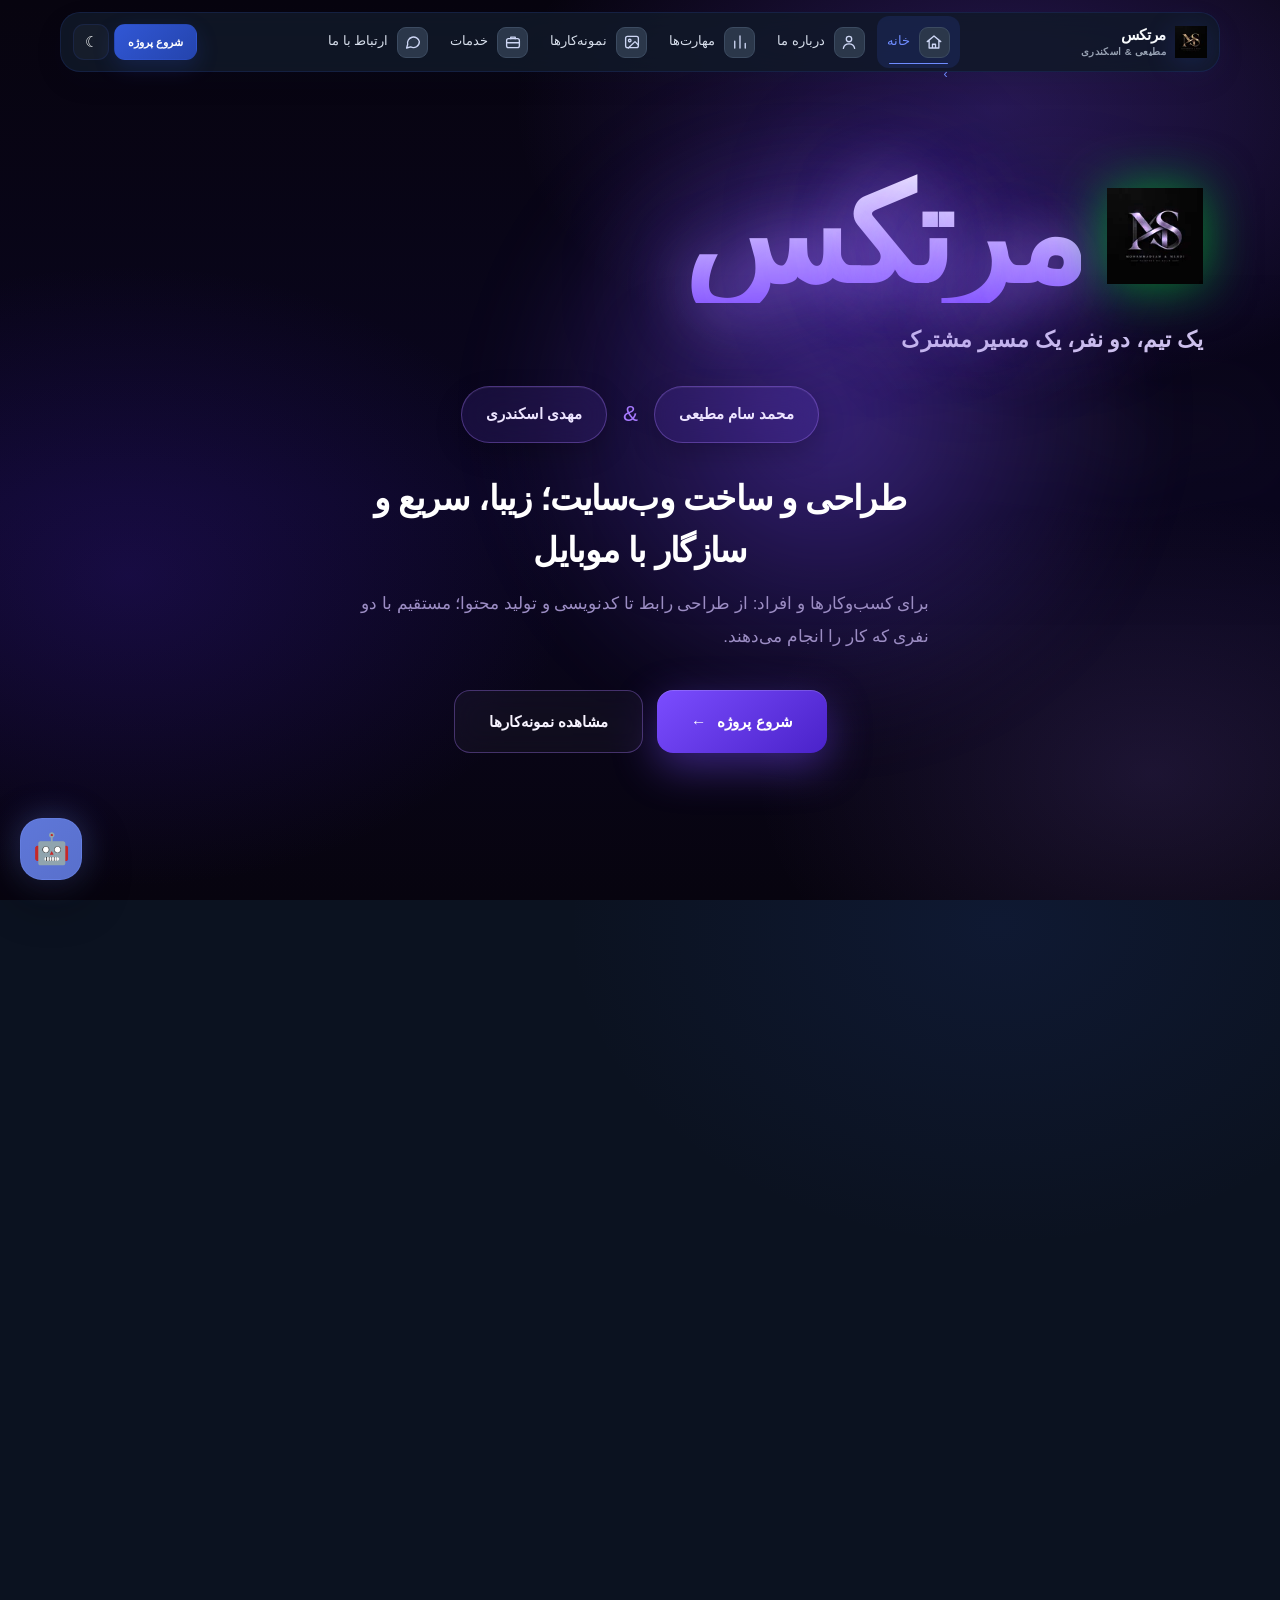
<file: index.html>
<!DOCTYPE html>
<html lang="fa" dir="rtl">
<head>
<meta charset="UTF-8">
<meta name="viewport" content="width=device-width, initial-scale=1, viewport-fit=cover">
<title>مرتکس | طراحی سایت و برنامه‌نویسی — محمد سام مطیعی و مهدی اسکندری</title>
<meta name="description" content="مرتکس، گروه دو نفره محمد سام مطیعی و مهدی اسکندری؛ طراحی وب‌سایت، توسعه فرانت‌اند، بازطراحی سایت، سازگاری با موبایل و تولید محتوا.">
<meta name="robots" content="index,follow,max-image-preview:large">
<meta name="theme-color" content="#0b1220">
<meta name="color-scheme" content="dark light">
<link rel="canonical" href="https://YOUR-DOMAIN.com/">

<meta http-equiv="Content-Security-Policy" content="default-src 'self'; script-src 'self'; style-src 'self' 'unsafe-inline' https://fonts.googleapis.com; font-src https://fonts.gstatic.com; img-src 'self' data: blob: https://xpkckkosnnixshbarieo.supabase.co; connect-src 'self' https://xpkckkosnnixshbarieo.supabase.co; object-src 'none'; base-uri 'self'; form-action 'self'">

<meta property="og:type" content="website">
<meta property="og:site_name" content="مرتکس">
<meta property="og:locale" content="fa_IR">
<meta property="og:title" content="مرتکس | طراحی سایت و برنامه‌نویسی">
<meta property="og:description" content="گروه دو نفره مرتکس؛ طراحی وب‌سایت، برنامه‌نویسی و تولید محتوا.">
<meta property="og:url" content="https://YOUR-DOMAIN.com/">
<meta property="og:image" content="https://YOUR-DOMAIN.com/assets/og-image.png">
<meta property="og:image:width" content="1200">
<meta property="og:image:height" content="630">
<meta name="twitter:card" content="summary_large_image">
<meta name="twitter:title" content="مرتکس | طراحی سایت و برنامه‌نویسی">
<meta name="twitter:description" content="گروه دو نفره مرتکس؛ طراحی وب‌سایت، برنامه‌نویسی و تولید محتوا.">
<meta name="twitter:image" content="https://YOUR-DOMAIN.com/assets/og-image.png">

<link rel="icon" href="favicon.ico" sizes="any">
<link rel="icon" type="image/png" sizes="32x32" href="assets/favicon-32.png">
<link rel="apple-touch-icon" href="assets/apple-touch-icon.png">
<link rel="manifest" href="site.webmanifest">

<link rel="preconnect" href="https://fonts.googleapis.com">
<link rel="preconnect" href="https://fonts.gstatic.com" crossorigin>
<link rel="preconnect" href="https://xpkckkosnnixshbarieo.supabase.co" crossorigin>
<link rel="stylesheet" id="mxFonts" href="https://fonts.googleapis.com/css2?family=Amiri:wght@700&amp;family=Vazirmatn:wght@400;500;700;800;900&amp;display=swap" media="print">
<noscript><link rel="stylesheet" href="https://fonts.googleapis.com/css2?family=Amiri:wght@700&amp;family=Vazirmatn:wght@400;500;700;800;900&amp;display=swap"></noscript>
<link rel="preload" as="image" href="assets/ms-logo-256.webp" type="image/webp">
<link rel="stylesheet" href="css/style.css">
<script src="js/config.js" defer></script>
<script src="js/app.js" defer></script>

<script type="application/ld+json">
{"@context":"https://schema.org","@type":"ProfessionalService","name":"مرتکس","alternateName":"Merteks","url":"https://YOUR-DOMAIN.com/","logo":"https://YOUR-DOMAIN.com/assets/icon-512.png","image":"https://YOUR-DOMAIN.com/assets/og-image.png","description":"گروه دو نفره طراحی وب‌سایت، برنامه‌نویسی و تولید محتوا","telephone":"+989197029213","inLanguage":"fa","founder":[{"@type":"Person","name":"محمد سام مطیعی"},{"@type":"Person","name":"مهدی اسکندری"}],"sameAs":["https://www.instagram.com/merteks.m/","https://t.me/merteks_m","https://eitaa.com/mmd2010s"],"makesOffer":[{"@type":"Offer","itemOffered":{"@type":"Service","name":"طراحی وب‌سایت"}},{"@type":"Offer","itemOffered":{"@type":"Service","name":"توسعه فرانت‌اند"}},{"@type":"Offer","itemOffered":{"@type":"Service","name":"بازطراحی و بهبود سایت"}},{"@type":"Offer","itemOffered":{"@type":"Service","name":"تولید محتوا و تدوین ویدیو"}}]}
</script>
</head>
<body>
<a class="mx-skip" href="#mxDeck">پرش به محتوای اصلی</a>

<div id="mxScrollBar" aria-hidden="true"></div>

<nav class="nav" aria-label="ناوبری اصلی">
  <a class="brand" href="#home">
    <img class="brand-logo" src="assets/ms-logo-64.webp" width="64" height="64" decoding="async" alt="">
    <span class="brand-name">مرتکس<small>مطیعی &amp; اسکندری</small></span>
  </a>
  <div class="links" id="links">
    <a href="#home">خانه</a>
    <a href="#about">درباره ما</a>
    <a href="#skills">مهارت‌ها</a>
    <a href="#projects">نمونه‌کارها</a>
    <a href="#services">خدمات</a>
    <a href="#contact">ارتباط با ما</a>
  </div>
  <div class="nav-tools">
    <button class="tool-btn order-nav-btn" id="merteksOrderOpen" type="button" title="شروع پروژه">شروع پروژه</button>
    <button class="tool-btn" id="themeBtn" type="button" aria-label="تغییر حالت روشن و تاریک" title="حالت روشن / تاریک">☾</button>
    <button class="tool-btn menu-btn" id="menuBtn" type="button" aria-label="باز کردن منو" aria-expanded="false">☰</button>
  </div>
</nav>

<div class="nl-bg" aria-hidden="true"></div>
<img class="nl-watermark" src="assets/ms-logo-256.webp" width="256" height="256" decoding="async" alt="" aria-hidden="true">

<div id="introScreen" class="intro-screen" aria-hidden="true">
  <div class="simple-intro" role="presentation">
    <div class="simple-intro-logo" aria-hidden="true"><img src="assets/ms-logo-256.webp" width="256" height="256" decoding="async" fetchpriority="high" alt=""></div>
    <div class="simple-intro-kicker">WELCOME TO</div>
    <div class="sit">MERTEKS</div>
    <p>DESIGN · CODE · EXPERIENCE</p>
    <div class="intro-line"><span></span></div>
  </div>
</div>

<main id="mxDeck" tabindex="-1">

  <section class="slide" id="home" data-title="خانه">
    <div class="inner">
      <span class="halo" aria-hidden="true"></span>

      <div class="wordmark reveal" style="--d:120ms">
        <img src="assets/ms-logo-128.webp" width="128" height="128" decoding="async" alt="لوگوی مرتکس">
        <div class="wm-name">مرتکس</div>
      </div>

      <p class="tagline reveal" style="--d:260ms">یک تیم، دو نفر، یک مسیر مشترک</p>

      <div class="members reveal" style="--d:400ms">
        <div class="member">محمد سام مطیعی</div>
        <span class="amp">&amp;</span>
        <div class="member">مهدی اسکندری</div>
      </div>

      <h1 class="hero-sub reveal" style="--d:540ms">طراحی و ساخت وب‌سایت؛ زیبا، سریع و سازگار با موبایل</h1>
      <p class="hero-copy reveal" style="--d:660ms">برای کسب‌وکارها و افراد: از طراحی رابط تا کدنویسی و تولید محتوا؛ مستقیم با دو نفری که کار را انجام می‌دهند.</p>

      <div class="actions reveal" style="--d:800ms">
        <a class="btn btn-primary" href="#order" data-open-order>شروع پروژه <span>←</span></a>
        <a class="btn btn-ghost" href="#projects">مشاهده نمونه‌کارها</a>
      </div>
    </div>
  </section>

  <section class="slide" id="about" data-title="درباره ما">
    <div class="inner">
      <div class="section-head reveal">
        <div class="kicker">ABOUT US</div>
        <h2 class="section-title">درباره ما</h2>
        <p class="section-desc">معرفی کوتاه گروه، دو عضو آن و مهارت‌هایی که با آن‌ها کار می‌کنیم.</p>
      </div>

      <div class="bento">
        <article class="cell cell-about reveal">
          <h3><span class="accent">محمد سام مطیعی</span> و <span class="accent">مهدی اسکندری</span></h3>
          <p>دو نفر از یک گروه با علاقه مشترک به فناوری، طراحی و ساختن. روی طراحی رابط‌های مدرن، تجربه کاربری، برنامه‌نویسی Python و هوش مصنوعی کار می‌کنیم.</p>
          <div class="quote">«یک طراحی خوب فقط زیبا نیست؛ باید حس خوب استفاده کردن را هم منتقل کند.»</div>
        </article>

        <div class="cell cell-members reveal">
          <div class="person">
            <span class="dotmark"></span>
            <div><b>محمد سام مطیعی</b><small>طراحی سایت و برنامه‌نویسی</small></div>
          </div>
          <div class="person">
            <span class="dotmark"></span>
            <div><b>مهدی اسکندری</b><small>برنامه‌نویس و متخصص تولید محتوا</small></div>
          </div>
        </div>

        <article class="cell cell-skills reveal" id="skills">
          <div class="kicker">OUR SKILLS</div>
          <h3>مهارت‌ها</h3>
          <div class="skill-row">
            <div class="skill" style="--i:0"><div class="skill-top"><b>HTML</b><span>ساختار</span></div><div class="bar" aria-hidden="true"><i style="--w:92%"></i></div></div>
            <div class="skill" style="--i:1"><div class="skill-top"><b>CSS</b><span>طراحی</span></div><div class="bar" aria-hidden="true"><i style="--w:88%"></i></div></div>
            <div class="skill" style="--i:2"><div class="skill-top"><b>JavaScript</b><span>تعاملی</span></div><div class="bar" aria-hidden="true"><i style="--w:80%"></i></div></div>
            <div class="skill" style="--i:3"><div class="skill-top"><b>Python</b><span>برنامه‌نویسی</span></div><div class="bar" aria-hidden="true"><i style="--w:75%"></i></div></div>
            <div class="skill" style="--i:4"><div class="skill-top"><b>هوش مصنوعی</b><span>AI</span></div><div class="bar" aria-hidden="true"><i style="--w:70%"></i></div></div>
            <div class="skill" style="--i:5"><div class="skill-top"><b>UI / UX</b><span>رابط کاربری</span></div><div class="bar" aria-hidden="true"><i style="--w:85%"></i></div></div>
            <div class="skill" style="--i:6"><div class="skill-top"><b>ساخت و تدوین ویدیو</b><span>تدوین ویدیو</span></div><div class="bar" aria-hidden="true"><i style="--w:78%"></i></div></div>
          </div>
        </article>

        <div class="cell cell-stats reveal">
          <div class="stat"><strong>۲</strong><span>عضو یک گروه</span></div>
          <div class="stat"><strong>۷</strong><span>حوزهٔ مهارتی</span></div>
          <div class="stat"><strong>۵</strong><span>خدمت اصلی</span></div>
        </div>
      </div>
    </div>
  </section>

  <section class="mx-public-projects" id="projects" aria-label="پروژه‌های مرتکس">
    <div class="wrap">
      <div class="section-head reveal">
        <span class="kicker">PORTFOLIO</span>
        <h2 class="section-title">نمونه‌کارها</h2>
        <p class="section-desc">کارهایی که تا امروز انجام داده‌ایم.</p>
      </div>
      <div id="mxProjectsGrid" class="mx-projects-grid"></div>
      <div id="mxProjectsEmpty" class="mx-projects-empty" hidden><p>نمونه‌کارها به‌زودی در این بخش اضافه می‌شود. برای دیدن کارهای قبلی یا شروع پروژه، با ما در ارتباط باشید.</p><a class="btn btn-primary" href="#order" data-open-order>شروع پروژه</a></div>
      <div class="mx-ideas">
        <h3 class="mx-ideas-title reveal">ایده‌هایی که می‌توانیم برایتان بسازیم</h3>
        <p class="mx-ideas-desc reveal">نمونه‌ای از پروژه‌هایی که می‌توانیم طراحی و توسعه دهیم (این‌ها ایده‌اند، نه پروژهٔ تحویل‌شده).</p>
        <div class="grid-proj">
        <article class="proj reveal">
          <span class="num">۰۱</span><span class="ico">✦</span>
          <h3>وب‌سایت شخصی</h3>
          <p>پرتفولیویی مدرن با تمرکز روی هویت شخصی، تایپوگرافی، انیمیشن و تجربه کاربری روان.</p>
          <div class="tags"><span class="tag">HTML</span><span class="tag">CSS</span><span class="tag">JavaScript</span></div>
        </article>
        <article class="proj reveal">
          <span class="num">۰۲</span><span class="ico">◈</span>
          <h3>داشبورد هوشمند</h3>
          <p>رابط داده‌محور برای نمایش اطلاعات، وضعیت‌ها و ابزارهای هوشمند با ظاهر حرفه‌ای.</p>
          <div class="tags"><span class="tag">UI/UX</span><span class="tag">Python</span><span class="tag">AI</span></div>
        </article>
        <article class="proj reveal">
          <span class="num">۰۳</span><span class="ico">⌘</span>
          <h3>لندینگ پیج</h3>
          <p>صفحه فرود سریع و واکنش‌گرا با ساختار واضح، دعوت به اقدام و جزئیات بصری جذاب.</p>
          <div class="tags"><span class="tag">Responsive</span><span class="tag">UX</span><span class="tag">Frontend</span></div>
        </article>
        <article class="proj reveal">
          <span class="num">۰۴</span><span class="ico">▶</span>
          <h3>ساخت و ادیت ویدیو</h3>
          <p>ساخت، ادیت و تدوین ویدیوهای حرفه‌ای برای معرفی، تبلیغات و شبکه‌های اجتماعی.</p>
          <div class="tags"><span class="tag">Video</span><span class="tag">Editing</span><span class="tag">Content</span></div>
        </article>
        <article class="proj reveal">
          <span class="num">۰۵</span><span class="ico">✦</span>
          <h3>تولید محتوا</h3>
          <p>تولید محتوای خلاقانه و هدفمند برای معرفی برند، شبکه‌های اجتماعی و جذب مخاطب.</p>
          <div class="tags"><span class="tag">Content</span><span class="tag">Social Media</span><span class="tag">Creative</span></div>
        </article>
      </div>
      </div>
    </div>
  </section>


  <section class="slide" id="services" data-title="خدمات">
    <div class="inner">
      <div class="section-head reveal">
        <div class="kicker">WHAT WE DO</div>
        <h2 class="section-title">خدمات ما</h2>
        <p class="section-desc">زمینه‌هایی که برای ساخت و بهتر شدن یک وب‌سایت روی آن‌ها تمرکز می‌کنیم.</p>
      </div>
      <div class="svc-list">
        <div class="svc reveal"><div class="b">◈</div><div><h3>طراحی وب‌سایت</h3><p>صفحات مدرن، مرتب و واکنش‌گرا برای نمایش حرفه‌ای در موبایل، تبلت و کامپیوتر.</p></div></div>
        <div class="svc reveal"><div class="b">⌘</div><div><h3>توسعه فرانت‌اند</h3><p>ساخت صفحات تعاملی با HTML، CSS و JavaScript و ایجاد تجربه‌ای روان و کاربردی.</p></div></div>
        <div class="svc reveal"><div class="b">✦</div><div><h3>بهبود ظاهر سایت</h3><p>بازطراحی رنگ، فاصله‌ها، تایپوگرافی و جزئیات بصری برای حرفه‌ای‌تر شدن سایت.</p></div></div>
        <div class="svc reveal"><div class="b">↗</div><div><h3>سازگاری با موبایل</h3><p>بهینه‌سازی چیدمان تا سایت در همه صفحه‌ها مرتب و قابل استفاده باقی بماند.</p></div></div>
        <div class="svc reveal"><div class="b">✍</div><div><h3>تولید محتوا</h3><p>ساخت ویدیو و محتوای بصری برای سایت و شبکه‌های اجتماعی.</p></div></div>
      </div>

      <div class="section-head reveal" style="margin-top:56px">
        <div class="kicker">HOW WE WORK</div>
        <h2 class="section-title">مراحل کار</h2>
        <p class="section-desc">مسیر ساده از اولین پیام تا تحویل پروژه.</p>
      </div>
      <div class="svc-list">
        <div class="svc reveal"><div class="b">۱</div><div><h3>گفتگو و نیازسنجی</h3><p>هدف سایت، مخاطب و نمونه‌های موردعلاقه‌تان را می‌شنویم.</p></div></div>
        <div class="svc reveal"><div class="b">۲</div><div><h3>طراحی</h3><p>ظاهر و چیدمان صفحه‌ها پیش از شروع کدنویسی مشخص می‌شود.</p></div></div>
        <div class="svc reveal"><div class="b">۳</div><div><h3>توسعه و آزمایش</h3><p>ساخت صفحه‌ها و بررسی آن‌ها در موبایل و کامپیوتر.</p></div></div>
        <div class="svc reveal"><div class="b">۴</div><div><h3>تحویل</h3><p>تحویل پروژه و اصلاحات نهایی.</p></div></div>
      </div>
    </div>
  </section>

  <section class="slide" id="contact" data-title="ارتباط با ما">
    <div class="inner">
      <div class="section-head reveal">
        <div class="kicker">GET IN TOUCH</div>
        <h2 class="section-title">ارتباط با ما</h2>
        <p class="section-desc">برای شروع پروژه یا پرسیدن سؤال، از راه‌های زیر با ما در ارتباط باشید.</p>
      </div>

      <div class="contact-grid">
        <div class="cbox reveal" style="--d:160ms">
          <div class="kicker">SOCIAL</div>
          <h2>شبکه‌های اجتماعی</h2>
          <p>برای دیدن کارهای جدید و خبرهای ما، دنبالمان کنید یا همان‌جا پیام بدهید.</p>
          <div class="social-row">
            <a class="social" href="https://www.instagram.com/merteks.m/" target="_blank" rel="noopener noreferrer">
              <span class="social-icon"><svg viewBox="0 0 24 24" width="22" height="22" aria-hidden="true" focusable="false"><defs><linearGradient id="igGradient" x1="0" y1="1" x2="1" y2="0"><stop offset="0" stop-color="#F9CE34"/><stop offset=".45" stop-color="#EE2A7B"/><stop offset="1" stop-color="#6228D7"/></linearGradient></defs><rect x="3" y="3" width="18" height="18" rx="5.2" fill="none" stroke="url(#igGradient)" stroke-width="2"/><circle cx="12" cy="12" r="4.1" fill="none" stroke="url(#igGradient)" stroke-width="2"/><circle cx="17.2" cy="6.8" r="1.2" fill="url(#igGradient)"/></svg></span>
              <span>اینستاگرام</span>
            </a>
            <a class="social" href="https://t.me/merteks_m" target="_blank" rel="noopener noreferrer">
              <span class="social-icon"><svg viewBox="0 0 24 24" width="22" height="22" aria-hidden="true" focusable="false"><circle cx="12" cy="12" r="10" fill="#26A5E4"/><path d="M17.2 7.3 15 17c-.16.69-.56.86-1.13.54l-3.08-2.27-1.49 1.43c-.17.17-.31.31-.64.31l.22-3.14 5.72-5.17c.25-.22-.05-.35-.39-.13L7.15 12.2l-3.02-.94c-.66-.2-.67-.66.14-.98l11.8-4.55c.55-.2 1.03.13.85.96z" fill="#fff"/></svg></span>
              <span>تلگرام</span>
            </a>
          </div>
        </div>

        <div class="cbox order reveal" style="--d:260ms">
          <div class="kicker">DIRECT</div>
          <h2>تماس مستقیم</h2>
          <p>برای مشاوره، پرسیدن سؤال یا پیگیری درخواست، مستقیم پیام بدهید یا تماس بگیرید.</p>
          <div class="social-row">
            <a class="social" href="https://eitaa.com/mmd2010s" target="_blank" rel="noopener noreferrer" aria-label="ایتا"><span>ایتا</span></a>
            <a class="social phone-order" href="tel:09197029213" aria-label="تماس تلفنی با 09197029213">
              <span class="social-icon">☎</span>
              <span>09197029213</span>
            </a>
          </div>
        </div>
      </div>
    </div>
  </section>

</main>

<footer>طراحی و توسعه با <b>♥</b> توسط محمد سام مطیعی و مهدی اسکندری · © 2026<br><small>اطلاعات فرم‌ها و متن گفتگو با دستیار فقط برای پاسخ به شما و بهبود خدمات ذخیره می‌شود.</small></footer>

<div class="toast" id="toast" role="status" aria-live="polite"></div>
<button class="back-top" id="backTop" type="button" aria-label="بازگشت به بالا">↑</button>

<button id="mxAiFab" type="button" aria-label="گفتگو با دستیار خودکار مرتکس" title="دستیار خودکار مرتکس"><span class="mx-assistant-rays" aria-hidden="true"><span class="mx-assistant-ray" style="--ray-angle:0deg;--ray-delay:0s"></span><span class="mx-assistant-ray" style="--ray-angle:36deg;--ray-delay:-.09s"></span><span class="mx-assistant-ray" style="--ray-angle:72deg;--ray-delay:-.18s"></span><span class="mx-assistant-ray" style="--ray-angle:108deg;--ray-delay:-.27s"></span><span class="mx-assistant-ray" style="--ray-angle:144deg;--ray-delay:-.36s"></span><span class="mx-assistant-ray" style="--ray-angle:180deg;--ray-delay:-.45s"></span><span class="mx-assistant-ray" style="--ray-angle:216deg;--ray-delay:-.54s"></span><span class="mx-assistant-ray" style="--ray-angle:252deg;--ray-delay:-.63s"></span><span class="mx-assistant-ray" style="--ray-angle:288deg;--ray-delay:-.72s"></span><span class="mx-assistant-ray" style="--ray-angle:324deg;--ray-delay:-.81s"></span></span><span class="mx-assistant-robot" aria-hidden="true">🤖</span></button>

</body>
</html>
</file>
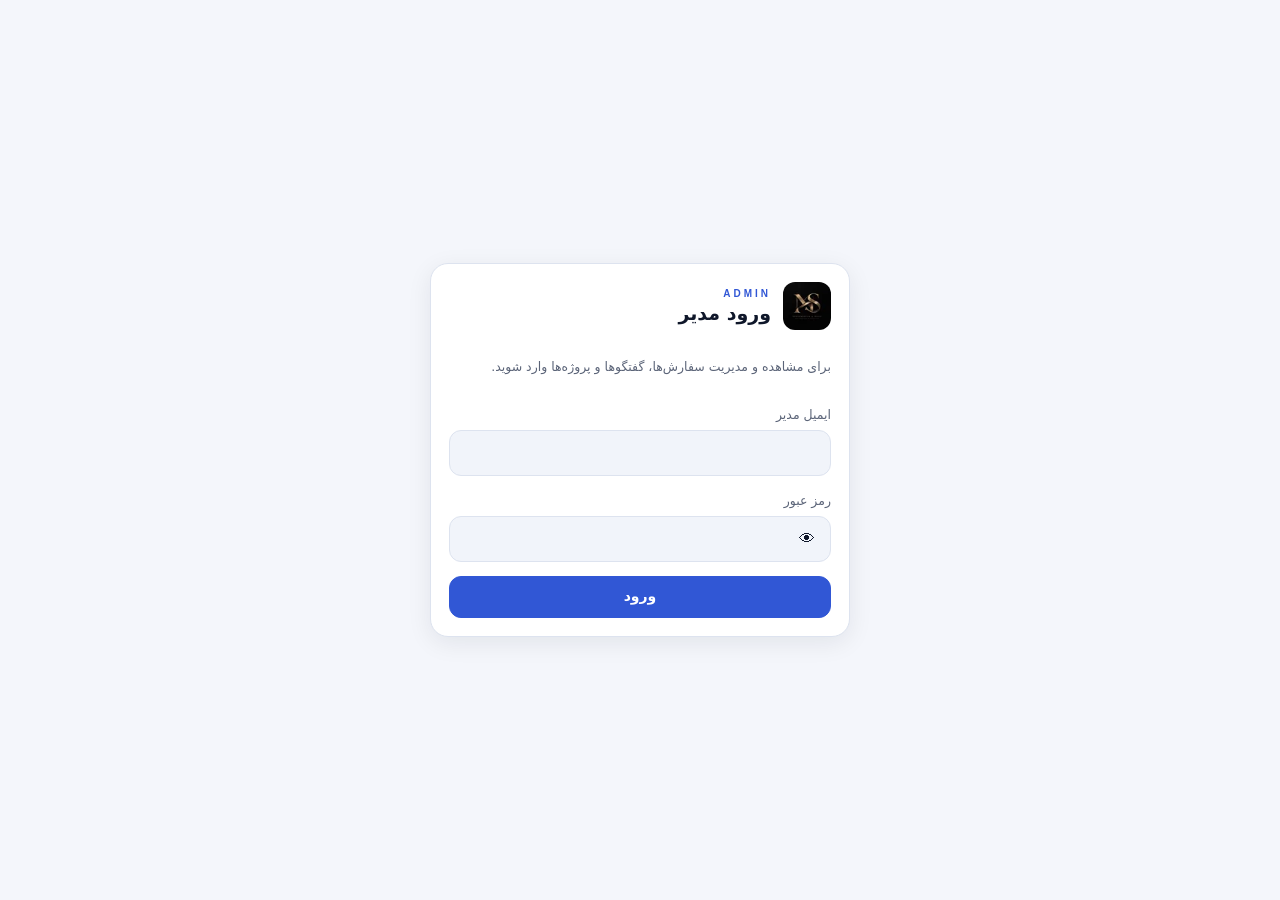
<file: admin.html>
<!DOCTYPE html>
<html lang="fa" dir="rtl">
<head>
<meta charset="UTF-8">
<meta name="viewport" content="width=device-width, initial-scale=1">
<title>پنل مدیریت مرتکس</title>
<meta name="robots" content="noindex,nofollow,noarchive">
<meta name="referrer" content="no-referrer">
<meta name="color-scheme" content="dark light">
<meta http-equiv="Content-Security-Policy" content="default-src 'self'; script-src 'self'; style-src 'self' 'unsafe-inline' https://fonts.googleapis.com; font-src https://fonts.gstatic.com; img-src 'self' data: blob: https://xpkckkosnnixshbarieo.supabase.co; connect-src 'self' https://xpkckkosnnixshbarieo.supabase.co; object-src 'none'; base-uri 'none'; form-action 'none'">
<link rel="icon" href="favicon.ico" sizes="any">
<link rel="preconnect" href="https://xpkckkosnnixshbarieo.supabase.co" crossorigin>
<link rel="stylesheet" href="https://fonts.googleapis.com/css2?family=Vazirmatn:wght@400;600;700&amp;display=swap">
<link rel="stylesheet" href="css/admin.css">
<script src="js/config.js" defer></script>
<script src="js/admin.js" defer></script>
</head>
<body>

<!-- ورود -->
<main class="ad-login" id="adLogin">
  <form class="ad-card ad-login-card" id="adLoginForm" autocomplete="on">
    <div class="ad-brand"><img src="assets/ms-logo-64.webp" width="48" height="48" alt=""><div><div class="ad-kicker">ADMIN</div><h1>ورود مدیر</h1></div></div>
    <p class="ad-muted">برای مشاهده و مدیریت سفارش‌ها، گفتگوها و پروژه‌ها وارد شوید.</p>
    <label class="ad-field"><span>ایمیل مدیر</span>
      <input id="adEmail" type="email" required autocomplete="username" dir="ltr" inputmode="email"></label>
    <label class="ad-field"><span>رمز عبور</span>
      <span class="ad-pass"><input id="adPass" type="password" required autocomplete="current-password" dir="ltr">
      <button type="button" id="adPassToggle" class="ad-ghost" aria-label="نمایش رمز عبور" aria-pressed="false">👁</button></span></label>
    <div class="ad-error" id="adLoginError" role="alert" hidden></div>
    <button class="ad-btn ad-primary" type="submit" id="adLoginBtn">ورود</button>
  </form>
</main>

<!-- داشبورد -->
<div class="ad-app" id="adApp" hidden>
  <header class="ad-top">
    <div class="ad-brand"><img src="assets/ms-logo-64.webp" width="40" height="40" alt=""><div><div class="ad-kicker">ADMIN DASHBOARD</div><h1>پنل مدیریت مرتکس</h1></div></div>
    <div class="ad-top-actions">
      <button class="ad-btn" id="adRefresh" type="button">↻ بازخوانی</button>
      <button class="ad-btn" id="adLogout" type="button">خروج</button>
    </div>
  </header>

  <nav class="ad-tabs" role="tablist" aria-label="بخش‌های پنل">
    <button class="ad-tab is-on" role="tab" type="button" data-tab="orders">📦 سفارش‌ها</button>
    <button class="ad-tab" role="tab" type="button" data-tab="chats">💬 گفتگوها</button>
    <button class="ad-tab" role="tab" type="button" data-tab="projects">🖼️ پروژه‌ها</button>
    <button class="ad-tab" role="tab" type="button" data-tab="comments">💭 نظرات</button>
  </nav>

  <!-- سفارش‌ها -->
  <section id="paneOrders" class="ad-pane">
    <div class="ad-stats" id="orderStats"></div>
    <div class="ad-toolbar">
      <input class="ad-search" id="orderSearch" type="search" placeholder="جستجو: نام، شماره، کد سفارش…" aria-label="جستجوی سفارش‌ها">
      <select class="ad-select" id="orderFilter" aria-label="فیلتر وضعیت"><option value="">همهٔ وضعیت‌ها</option></select>
      <span class="ad-spacer"></span>
      <button class="ad-btn" data-export="orders-json" type="button">JSON</button>
      <button class="ad-btn" data-export="orders-csv" type="button">CSV</button>
      <button class="ad-btn" data-export="orders-word" type="button">Word</button>
      <button class="ad-btn" data-export="orders-pdf" type="button">PDF</button>
      <button class="ad-btn ad-danger" id="orderClear" type="button">حذف همه</button>
    </div>
    <div class="ad-list" id="orderList"></div>
  </section>

  <!-- گفتگوها -->
  <section id="paneChats" class="ad-pane" hidden>
    <div class="ad-stats" id="chatStats"></div>
    <div class="ad-toolbar">
      <input class="ad-search" id="chatSearch" type="search" placeholder="جستجو: نام، شماره یا متن پیام…" aria-label="جستجوی گفتگوها">
      <span class="ad-spacer"></span>
      <button class="ad-btn" data-export="chats-csv" type="button">CSV</button>
      <button class="ad-btn" data-export="chats-word" type="button">Word</button>
    </div>
    <div class="ad-list" id="chatList"></div>
  </section>

  <!-- پروژه‌ها -->
  <section id="paneProjects" class="ad-pane" hidden>
    <form class="ad-card" id="projForm">
      <div class="ad-card-head"><strong>افزودن پروژه</strong><span class="ad-muted">نام پروژه و ۱ تا ۳۰ عکس (عکس‌ها خودکار بهینه و فشرده می‌شوند)</span></div>
      <label class="ad-field"><span>نام پروژه</span><input id="projName" type="text" maxlength="100" required placeholder="مثلاً طراحی سایت فروشگاهی"></label>
      <label class="ad-field"><span>توضیح کوتاه (اختیاری، حداکثر ۳۰۰ حرف)</span><textarea id="projDesc" maxlength="300" rows="2" placeholder="مثلاً: سایت معرفی و فروش برای یک کسب‌وکار کوچک؛ طراحی ریسپانسیو و سریع"></textarea></label>
      <label class="ad-field"><span>لینک سایت (اختیاری)</span><input id="projUrl" type="url" dir="ltr" maxlength="300" placeholder="https://example.com"></label>
      <label class="ad-field"><span>عکس‌های پروژه</span><input id="projFiles" type="file" accept="image/*" multiple></label>
      <div class="ad-muted" id="projInfo">هنوز عکسی انتخاب نشده است.</div>
      <div class="ad-previews" id="projPreview"></div>
      <div class="ad-progress" id="projProgress" hidden><i></i><span></span></div>
      <div class="ad-actions"><button class="ad-btn ad-primary" id="projSave" type="submit">➕ افزودن پروژه</button><button class="ad-btn" id="projReset" type="button">پاک کردن</button></div>
    </form>
    <div class="ad-list" id="projList"></div>
  </section>

  <!-- نظرات نمونه‌کارها -->
  <section id="paneComments" class="ad-pane" hidden>
    <div class="ad-stats" id="commentStats"></div>
    <div class="ad-toolbar">
      <input class="ad-search" id="commentSearch" type="search" placeholder="جستجو: نام، متن نظر یا نام پروژه…" aria-label="جستجوی نظرات">
    </div>
    <div class="ad-list" id="commentList"></div>
  </section>
</div>

<div class="ad-toast" id="adToast" role="status" aria-live="polite"></div>
</body>
</html>
</file>
<file: css/style.css>
:root{--bg:#111827;--bg-2:#182235;--surface:rgba(234,242,255,.035);--surface-2:rgba(234,242,255,.065);--line:rgba(234,242,255,.14);--line-2:rgba(234,242,255,.24);--grid:rgba(234,242,255,.13);--text:#F8FAFF;--text-2:#C9D4EA;--muted:#93A4C2;--accent:#3157D5;--accent-2:#EAF2FF;--accent-deep:#2446B5;--accent-soft:rgba(49,87,213,.14);--violet:#3157D5;--cyan:#7FA2FF;--ok:#5FD6A0;--shadow-sm:0 8px 24px rgba(17,24,39,.28);--shadow:0 22px 64px rgba(17,24,39,.42);--r-sm:13px;--r:19px;--r-lg:26px;--nav-h:60px;--font:"Vazirmatn",Tahoma,sans-serif;--display:"Amiri",Georgia,serif}body.light{--bg:#EAF2FF;--bg-2:#FFFFFF;--surface:rgba(17,24,39,.025);--surface-2:rgba(17,24,39,.045);--line:rgba(17,24,39,.13);--line-2:rgba(17,24,39,.22);--grid:rgba(17,24,39,.14);--text:#111827;--text-2:#334155;--muted:#64748B;--accent:#3157D5;--accent-2:#2446B5;--accent-deep:#18358F;--accent-soft:rgba(49,87,213,.10);--violet:#3157D5;--cyan:#3B82F6;--ok:#16805A;--shadow-sm:0 8px 22px rgba(17,24,39,.10);--shadow:0 22px 56px rgba(17,24,39,.14)}*{box-sizing:border-box}html{scroll-behavior:smooth;scroll-padding-top:calc(var(--nav-h) + 26px)}body{margin:0;min-height:100vh;color:var(--text);font-family:var(--font);font-size:15px;line-height:1.85;overflow-x:hidden;text-rendering:optimizeLegibility;-webkit-font-smoothing:antialiased;background:var(--bg);transition:background .35s ease,color .35s ease}body::before{content:"";position:fixed;inset:0;z-index:-2;pointer-events:none;background:radial-gradient(720px 500px at 76% -10%,color-mix(in srgb,var(--accent) 12%,transparent),transparent 62%),radial-gradient(600px 440px at 3% 24%,color-mix(in srgb,var(--violet) 10%,transparent),transparent 66%),radial-gradient(640px 500px at 97% 86%,color-mix(in srgb,var(--cyan) 7%,transparent),transparent 68%);transition:opacity .35s}body.light::before{opacity:.7}body::after{content:"";position:fixed;inset:0;z-index:-1;pointer-events:none;background-image:linear-gradient(var(--grid) 1px,transparent 1px),linear-gradient(90deg,var(--grid) 1px,transparent 1px);background-size:62px 62px;mask-image:radial-gradient(circle at 50% 0%,#000,transparent 74%);-webkit-mask-image:radial-gradient(circle at 50% 0%,#000,transparent 74%)}a{color:inherit;text-decoration:none}button{font:inherit;color:inherit}img{max-width:100%}:focus-visible{outline:2px solid var(--accent);outline-offset:3px;border-radius:9px}.wrap{width:min(1160px,92%);margin-inline:auto}.accent{color:var(--accent-2)}.nav{position:fixed;top:12px;inset-inline:0;margin-inline:auto;z-index:90;width:min(1160px,94%);height:var(--nav-h);display:flex;align-items:center;justify-content:space-between;gap:12px;padding-inline:12px;border-radius:var(--r);border:1px solid var(--line);background:color-mix(in srgb,var(--bg) 74%,transparent);backdrop-filter:blur(26px) saturate(150%);-webkit-backdrop-filter:blur(26px) saturate(150%);box-shadow:var(--shadow-sm);transition:background .35s,border-color .35s,box-shadow .35s}.brand{display:flex;align-items:center;gap:9px;font-weight:800;letter-spacing:-.3px}.brand-logo{width:32px;height:32px;flex:none;object-fit:contain;filter:drop-shadow(0 4px 12px color-mix(in srgb,var(--accent) 26%,transparent))}.brand-name{font-size:15px;line-height:1.35}.brand-name small{display:block;font-size:9.5px;font-weight:600;color:var(--muted);letter-spacing:.4px}.links{display:flex;align-items:center;gap:2px}.links a{position:relative;padding:8px 12px;border-radius:11px;font-size:12.5px;color:var(--text-2);transition:color .22s,background .22s}.links a::after{content:"";position:absolute;bottom:4px;inset-inline:12px;height:1.5px;border-radius:2px;background:var(--accent);transform:scaleX(0);transition:transform .25s}.links a:hover{color:var(--text);background:var(--surface)}.links a:hover::after,.links a.active::after{transform:scaleX(1)}.links a.active{color:var(--text)}.nav-tools{display:flex;gap:5px;align-items:center}.tool-btn{width:36px;height:36px;border-radius:11px;cursor:pointer;display:grid;place-items:center;font-size:15px;border:1px solid var(--line);background:var(--surface);color:var(--text);transition:transform .22s,border-color .22s,background .22s,color .22s}.tool-btn:hover{transform:translateY(-2px);border-color:var(--accent);background:var(--accent-soft);color:var(--accent-2)}.menu-btn{display:none}.members{display:flex;align-items:center;justify-content:center;gap:12px;flex-wrap:wrap;margin-top:22px}.member{padding:9px 20px;border-radius:999px;font-size:14px;font-weight:700;border:1px solid var(--line);background:var(--surface);backdrop-filter:blur(16px) saturate(150%);-webkit-backdrop-filter:blur(16px) saturate(150%);box-shadow:var(--shadow-sm),inset 0 1px rgba(255,255,255,.06);transition:transform .28s,border-color .28s,background .28s}.member:hover{transform:translateY(-3px);border-color:color-mix(in srgb,var(--accent) 42%,transparent);background:var(--surface-2)}.hero-sub{margin:24px auto 0;max-width:620px;font-size:clamp(15px,2vw,19px);font-weight:600;color:var(--text-2);line-height:1.8}.hero-copy{margin:10px auto 0;max-width:600px;color:var(--muted);font-size:14px;line-height:2}.actions{display:flex;justify-content:center;gap:10px;flex-wrap:wrap;margin-top:24px}.btn{position:relative;overflow:hidden;display:inline-flex;align-items:center;gap:8px;padding:12px 21px;border-radius:14px;font-weight:700;font-size:13.5px;cursor:pointer;border:1px solid var(--line);transition:transform .28s,box-shadow .28s,background .28s,border-color .28s}.btn::before{content:"";position:absolute;inset:0;transform:translateX(-130%);transition:transform .7s;background:linear-gradient(110deg,transparent 28%,rgba(255,255,255,.28),transparent 62%)}.btn:hover::before{transform:translateX(130%)}.btn-primary{color:#1c1405;border-color:transparent;background:linear-gradient(140deg,var(--accent-2),var(--accent),var(--accent-deep));box-shadow:0 12px 28px color-mix(in srgb,var(--accent) 26%,transparent)}.btn-primary:hover{transform:translateY(-3px);box-shadow:0 18px 40px color-mix(in srgb,var(--accent) 34%,transparent)}.btn-ghost{background:var(--surface);color:var(--text)}.btn-ghost:hover{transform:translateY(-3px);border-color:var(--accent);background:var(--surface-2)}section{padding:56px 0}.section-head{margin-bottom:22px}.kicker{display:inline-flex;align-items:center;gap:8px;color:var(--accent-2);font-size:10px;font-weight:800;letter-spacing:1.7px}.kicker::before{content:"";width:18px;height:1.5px;border-radius:2px;background:var(--accent)}.section-title{font-family:var(--display);font-weight:700;font-size:clamp(27px,3.6vw,38px);line-height:1.35;margin:5px 0 4px;letter-spacing:-.02em}.section-desc{color:var(--muted);font-size:13.5px;line-height:1.9;margin:0;max-width:560px}.bento{display:grid;grid-template-columns:repeat(6,1fr);gap:12px}.cell{position:relative;padding:20px;border-radius:var(--r-lg);border:1px solid var(--line);background:linear-gradient(150deg,var(--surface-2),var(--surface));backdrop-filter:blur(22px) saturate(150%);-webkit-backdrop-filter:blur(22px) saturate(150%);box-shadow:var(--shadow-sm);overflow:hidden;transition:transform .36s cubic-bezier(.2,.8,.2,1),border-color .3s,box-shadow .36s}.cell:hover{transform:translateY(-4px);border-color:color-mix(in srgb,var(--accent) 40%,transparent);box-shadow:var(--shadow)}.cell h3{margin:0 0 9px;font-size:16px;line-height:1.6}.cell p{margin:0;color:var(--muted);font-size:12.5px;line-height:1.95}.cell-about{grid-column:span 4}.cell-members{grid-column:span 2;padding:12px;display:grid;gap:9px;align-content:start}.cell-skills{grid-column:span 3}.cell-stats{grid-column:span 3;display:grid;grid-template-columns:repeat(3,1fr);gap:10px;align-content:center;text-align:center}.quote{margin-top:16px;padding:14px 16px;font-size:12.5px;line-height:1.95;color:var(--accent-2);border-inline-start:3px solid var(--accent);border-radius:0 var(--r-sm) var(--r-sm) 0;background:var(--accent-soft)}.person{padding:13px 15px;border-radius:var(--r-sm);border:1px solid var(--line);background:var(--surface);backdrop-filter:blur(16px) saturate(150%);-webkit-backdrop-filter:blur(16px) saturate(150%);box-shadow:var(--shadow-sm),inset 0 1px rgba(255,255,255,.06);transition:transform .26s,border-color .26s,background .26s}.person:hover{transform:translateX(-4px);border-color:color-mix(in srgb,var(--accent) 40%,transparent);background:var(--surface-2)}.person b{display:block;font-size:13px;line-height:1.6}.person small{display:block;color:var(--muted);font-size:10.5px;line-height:1.6}.skill-row{display:grid;gap:10px;margin-top:14px}.skill-top{display:flex;justify-content:space-between;align-items:baseline;font-size:12px}.skill-top b{font-weight:700}.skill-top span{color:var(--muted);font-size:10px}.bar{height:5px;margin-top:5px;border-radius:99px;background:var(--surface-2);overflow:hidden}.bar i{display:block;height:100%;width:var(--w);border-radius:inherit;background:linear-gradient(90deg,var(--accent-deep),var(--accent-2));transform-origin:right;animation:grow 1.1s ease both}.stat strong{display:block;font-family:var(--display);font-size:clamp(24px,3.2vw,34px);line-height:1.2;color:var(--accent-2)}.stat span{display:block;color:var(--muted);font-size:10.5px;line-height:1.6;margin-top:3px}.projects{display:grid;grid-template-columns:repeat(6,1fr);gap:12px}.num{position:absolute;top:18px;inset-inline-start:20px;color:var(--muted);font-size:11px;font-family:var(--display)}.tag{font-size:9.5px;padding:4px 9px;border-radius:999px;border:1px solid color-mix(in srgb,var(--accent) 24%,transparent);background:var(--accent-soft);color:var(--accent-2)}.more{margin-top:12px;padding:0;background:none;border:0;cursor:pointer;color:var(--accent-2);font-size:11.5px;font-weight:700;display:inline-flex;align-items:center;gap:6px;transition:gap .25s}.more:hover{gap:11px}.services{display:grid;grid-template-columns:repeat(3,1fr);gap:12px}.service{min-height:178px;display:flex;flex-direction:column}.process{margin-top:12px;padding:20px;border-radius:var(--r-lg);border:1px solid var(--line);background:var(--surface);backdrop-filter:blur(22px) saturate(150%);-webkit-backdrop-filter:blur(22px) saturate(150%)}.contact-grid{display:grid;grid-template-columns:repeat(2,minmax(0,1fr));gap:14px}.contact-grid .contact{height:100%}.phone-order .social-icon{font-size:16px;background:var(--accent-soft);color:var(--accent-2)}.contact{text-align:center;padding:44px 24px;border-radius:30px;border:1px solid color-mix(in srgb,var(--accent) 24%,transparent);background:radial-gradient(500px 220px at 50% 0,color-mix(in srgb,var(--accent) 14%,transparent),transparent 72%),linear-gradient(150deg,var(--surface-2),var(--surface));backdrop-filter:blur(22px) saturate(150%);-webkit-backdrop-filter:blur(22px) saturate(150%);box-shadow:var(--shadow)}.contact h2{font-family:var(--display);font-size:clamp(27px,4vw,40px);margin:6px 0 8px;line-height:1.35}.contact p{margin:0 auto 20px;max-width:520px;color:var(--muted);font-size:13.5px;line-height:1.9}.social-row{display:flex;justify-content:center;gap:9px;flex-wrap:wrap}.social{position:relative;overflow:hidden;min-width:112px;display:inline-flex;align-items:center;justify-content:center;gap:8px;padding:10px 13px;border-radius:var(--r-sm);border:1px solid var(--line);background:var(--surface);font-size:11.5px;font-weight:700;color:var(--text-2);transition:transform .26s,border-color .26s,background .26s,color .26s}.social::after{content:"";position:absolute;inset:0;transform:translateX(-130%);transition:transform .65s;background:linear-gradient(115deg,transparent 35%,rgba(255,255,255,.16),transparent 65%)}.social:hover::after{transform:translateX(130%)}.social:hover{transform:translateY(-4px);border-color:color-mix(in srgb,var(--accent) 42%,transparent);background:var(--accent-soft);color:var(--text)}.social-icon{width:29px;height:29px;flex:none;display:grid;place-items:center;border-radius:9px;overflow:hidden;background:#fff}.social-icon img{width:100%;height:100%;object-fit:contain;display:block}footer{padding:28px 0 38px;text-align:center;color:var(--muted);font-size:11.5px;line-height:1.9}footer b{color:var(--accent-2);font-weight:700}.phone-order{min-width:150px!important}.section-head .section-title{position:relative}.section-head .section-title::after{content:"";display:block;width:58px;height:2px;margin-top:7px;border-radius:99px;background:linear-gradient(90deg,var(--accent),var(--violet),transparent);transform-origin:right;animation:titleLine 3.5s ease-in-out infinite}.contact .social-row{perspective:900px}.social:nth-child(1){animation:floatCard 5.2s ease-in-out infinite}.social:nth-child(2){animation:floatCard 5.8s .4s ease-in-out infinite}.process{animation:softBreath 7s ease-in-out infinite}.member:nth-child(1){animation:memberFloat 5.2s ease-in-out infinite}.member:nth-child(2){animation:memberFloat 5.8s .5s ease-in-out infinite}@keyframes titleLine{0%,100%{transform:scaleX(.65);opacity:.55}50%{transform:scaleX(1);opacity:1}}@keyframes floatCard{50%{transform:translateY(-4px)}}@keyframes softBreath{0%,100%{box-shadow:var(--shadow-sm)}50%{box-shadow:0 26px 70px rgba(0,0,0,.22)}}@keyframes memberFloat{0%,100%{transform:translateY(0)}50%{transform:translateY(-2px)}}.tap-pop{animation:tapPop .38s cubic-bezier(.2,.8,.2,1)}@keyframes tapPop{50%{transform:scale(.96)}}@media(prefers-reduced-motion:reduce){.section-head .section-title::after,.social:nth-child(1),.social:nth-child(2),.phone-menu,.process,.tile-icon,.member:nth-child(1),.member:nth-child(2){animation:none!important}}.toast{position:fixed;bottom:24px;inset-inline-start:50%;transform:translate(50%,18px);z-index:250;padding:10px 16px;border-radius:var(--r-sm);font-size:12.5px;border:1px solid color-mix(in srgb,var(--accent) 32%,transparent);background:color-mix(in srgb,var(--bg) 88%,transparent);backdrop-filter:blur(22px);box-shadow:var(--shadow-sm);opacity:0;pointer-events:none;transition:.3s}.toast.show{opacity:1;transform:translate(50%,0)}.back-top{position:fixed;bottom:20px;inset-inline-end:20px;z-index:120;width:42px;height:42px;border-radius:var(--r-sm);cursor:pointer;font-size:16px;border:1px solid var(--line);background:color-mix(in srgb,var(--bg) 80%,transparent);backdrop-filter:blur(20px);box-shadow:var(--shadow-sm);opacity:0;transform:translateY(14px);pointer-events:none;transition:.3s}.back-top.show{opacity:1;transform:none;pointer-events:auto}.back-top:hover{border-color:var(--accent);color:var(--accent-2)}.modal{position:fixed;inset:0;z-index:300;display:grid;place-items:center;padding:20px;visibility:hidden;opacity:0;transition:.25s}.modal.open{visibility:visible;opacity:1}.reveal{opacity:0;transform:translateY(20px);transition:opacity .7s ease,transform .7s cubic-bezier(.2,.8,.2,1)}.reveal.show{opacity:1;transform:none}@keyframes grow{from{transform:scaleX(0)}}:root{--mx:50vw;--my:50vh}body::before{content:"";position:fixed;inset:0;z-index:-1;pointer-events:none;background:radial-gradient(520px circle at var(--mx) var(--my),color-mix(in srgb,var(--accent) 8%,transparent),transparent 68%);transition:background .15s linear}.nav{transition:transform .45s cubic-bezier(.2,.8,.2,1),background .3s,border-color .3s,box-shadow .3s}.nav.scrolled{background:color-mix(in srgb,var(--bg-2) 82%,transparent);box-shadow:0 14px 40px rgba(0,0,0,.16)}.member{position:relative;overflow:hidden}.member::before,.social::before,.card::before,.service::before{content:"";position:absolute;inset:0;pointer-events:none;background:linear-gradient(115deg,transparent 18%,rgba(255,255,255,.10) 48%,transparent 68%);transform:translateX(-120%);transition:transform .75s ease}.member:hover::before,.social:hover::before,.card:hover::before,.service:hover::before{transform:translateX(120%)}.card,.service,.stat,.social{position:relative;overflow:hidden;transform-style:preserve-3d;will-change:transform}.card:hover,.service:hover,.stat:hover,.social:hover{transform:translateY(-9px) scale(1.012);box-shadow:0 22px 55px rgba(0,0,0,.18)}.btn{transform-style:preserve-3d;will-change:transform}.btn::after{content:"";position:absolute;width:80px;height:80px;border-radius:50%;left:var(--bx,50%);top:var(--by,50%);transform:translate(-50%,-50%) scale(0);background:radial-gradient(circle,rgba(255,255,255,.28),transparent 68%);transition:transform .45s ease;pointer-events:none}.btn:hover::after{transform:translate(-50%,-50%) scale(2.2)}.kicker{animation:kickerPulse 2.8s ease-in-out infinite}.reveal{transition:opacity .8s ease,transform .8s cubic-bezier(.16,1,.3,1),filter .8s ease;filter:blur(5px)}.reveal.show{filter:none}.reveal:nth-child(2){transition-delay:.06s}.reveal:nth-child(3){transition-delay:.12s}.reveal:nth-child(4){transition-delay:.18s}.reveal:nth-child(5){transition-delay:.24s}.section-head.reveal{transition-delay:0s}.intro-screen{background:radial-gradient(650px circle at 50% 45%,color-mix(in srgb,var(--accent) 13%,transparent),transparent 58%),radial-gradient(260px circle at 50% 45%,color-mix(in srgb,var(--violet) 16%,transparent),transparent 70%),var(--bg)}.intro-screen::after{content:"";position:absolute;inset:0;opacity:.18;pointer-events:none;background-image:linear-gradient(rgba(255,255,255,.035) 1px,transparent 1px),linear-gradient(90deg,rgba(255,255,255,.035) 1px,transparent 1px);background-size:42px 42px;mask-image:radial-gradient(circle at center,#000,transparent 75%);animation:gridDrift 12s linear infinite}.intro-line{animation:introLine .7s .42s ease both}.intro-screen.is-done::before{animation:introFlash .48s ease forwards}@keyframes introLine{from{opacity:0;transform:scaleX(0)}to{opacity:1;transform:scaleX(1)}}@keyframes introFlash{to{opacity:0;transform:scale(1.5)}}@keyframes kickerPulse{0%,100%{opacity:.72}50%{opacity:1;text-shadow:0 0 16px color-mix(in srgb,var(--accent) 28%,transparent)}}@keyframes gridDrift{to{background-position:42px 42px}}@media(prefers-reduced-motion:reduce){body::before,.kicker,.intro-line,.intro-screen.is-done::before{animation:none!important}.reveal{filter:none!important}}@media(prefers-reduced-motion:reduce){*,*::before,*::after{animation-duration:.001ms!important;animation-iteration-count:1!important;transition-duration:.001ms!important;scroll-behavior:auto!important}}.intro-screen{position:fixed;inset:0;z-index:9999;display:grid;place-items:center;background:radial-gradient(circle at 50% 42%,color-mix(in srgb,var(--violet) 18%,transparent),transparent 32%),var(--bg);opacity:1;visibility:visible;transition:opacity .55s ease,visibility .55s ease}.intro-screen::before{content:"";position:absolute;width:320px;height:320px;border-radius:50%;background:radial-gradient(circle,color-mix(in srgb,var(--accent-2) 20%,transparent),transparent 68%);filter:blur(18px);animation:introPulse 1.8s ease-in-out infinite;pointer-events:none}.intro-screen.is-done{opacity:0;visibility:hidden;pointer-events:none}.intro-line{width:100px;height:2px;margin:22px auto 0;overflow:hidden;border-radius:99px;background:var(--line)}.intro-line span{display:block;width:45%;height:100%;border-radius:inherit;background:linear-gradient(90deg,var(--violet),var(--accent-2));animation:introLoad 1.05s ease forwards}@keyframes introPulse{0%,100%{transform:scale(.85);opacity:.5}50%{transform:scale(1.08);opacity:.9}}@keyframes introLoad{from{transform:translateX(-120%)}to{transform:translateX(235%)}}.card,.service,.stat,.social{transition:transform .35s cubic-bezier(.2,.8,.2,1),box-shadow .35s ease,border-color .35s ease}.card:hover,.service:hover,.stat:hover,.social:hover{transform:translateY(-5px)}.reveal{transform:translateY(24px) scale(.985);opacity:0;transition:opacity .7s ease,transform .7s cubic-bezier(.2,.8,.2,1)}.reveal.show{transform:none;opacity:1}@media(prefers-reduced-motion:reduce){.intro-screen::before,.intro-line span{animation:none!important}.intro-screen{transition:none}.reveal{transition:none;transform:none}}@keyframes neonPulse{0%,100%{box-shadow:0 0 0 rgba(255,255,255,0),0 0 18px rgba(255,255,255,.04)}50%{box-shadow:0 0 28px rgba(255,255,255,.18),0 0 60px rgba(255,255,255,.06)}}@keyframes shimmer{0%{background-position:-220% 0}100%{background-position:220% 0}}@keyframes floatUp{0%,100%{transform:translateY(0) rotate(0)}50%{transform:translateY(-10px) rotate(.7deg)}}@keyframes orbitGlow{0%{transform:rotate(0deg) scale(1)}50%{transform:rotate(180deg) scale(1.04)}100%{transform:rotate(360deg) scale(1)}}@keyframes blinkDot{0%,100%{opacity:.35;transform:scale(.8)}50%{opacity:1;transform:scale(1.35)}}.about,.contact,.process,.projects,.social{animation:neonPulse 4.5s ease-in-out infinite}.about::before,.contact::before,.process::before{content:"";position:absolute;inset:-1px;border-radius:inherit;pointer-events:none;background:linear-gradient(115deg,transparent 20%,rgba(255,255,255,.13) 42%,transparent 58%);background-size:220% 100%;animation:shimmer 5s linear infinite;opacity:.55}.about,.contact,.process{position:relative;overflow:hidden}.social{animation:floatUp 5s ease-in-out infinite}.social:nth-child(2){animation-delay:.8s}.social:hover{animation-play-state:paused;transform:translateY(-10px) scale(1.025);transition:transform .35s cubic-bezier(.2,.8,.2,1),box-shadow .35s}.btn,.social,.phone-order{position:relative;overflow:hidden}.btn::after,.social::after,.phone-order::after{content:"";position:absolute;top:-80%;left:-35%;width:28%;height:260%;background:rgba(255,255,255,.18);transform:rotate(22deg);animation:shimmer 3.2s linear infinite;pointer-events:none}.kicker::after{content:"";display:inline-block;width:7px;height:7px;margin-inline-start:9px;border-radius:50%;background:currentColor;animation:blinkDot 1.5s ease-in-out infinite;vertical-align:middle}.social-icon{animation:orbitGlow 7s linear infinite}.social:hover .social-icon{animation-duration:1.4s}.tap-pop{animation:tapPop .45s cubic-bezier(.2,.8,.2,1)!important}@keyframes tapPop{0%{transform:scale(1)}45%{transform:scale(.96)}100%{transform:scale(1.02)}}@media(prefers-reduced-motion:reduce){.about,.contact,.process,.social,.social-icon,.btn::after,.social::after,.phone-order::after,.about::before,.contact::before,.process::before{animation:none!important}.tap-pop{animation:none!important}}:root{--fx-speed:1}body::before{content:"";position:fixed;inset:-30%;pointer-events:none;z-index:0;opacity:.18;background:radial-gradient(circle at 20% 30%,rgba(49,87,213,.16),transparent 24%),radial-gradient(circle at 80% 70%,rgba(100,180,255,.13),transparent 25%),radial-gradient(circle at 55% 10%,rgba(127,162,255,.10),transparent 20%);animation:ambientDrift 18s ease-in-out infinite alternate}@keyframes ambientDrift{0%{transform:translate3d(-2%,-1%,0) scale(1)}50%{transform:translate3d(2%,2%,0) scale(1.05)}100%{transform:translate3d(-1%,3%,0) scale(1.02)}}@media(prefers-reduced-motion:reduce){body::before{animation:none!important}}.order-nav-btn{min-width:82px!important;width:auto!important;padding:0 13px!important;color:#1c1405!important;border-color:transparent!important;background:linear-gradient(140deg,var(--accent-2),var(--accent),var(--accent-deep))!important;font-size:11px!important;font-weight:900!important;box-shadow:0 8px 22px color-mix(in srgb,var(--accent) 20%,transparent)}.order-nav-btn:hover{transform:translateY(-2px)!important;color:#1c1405!important}.merteks-overlay{position:fixed;inset:0;z-index:10000;display:none;place-items:center;padding:18px;background:rgba(0,0,0,.68);backdrop-filter:blur(8px);-webkit-backdrop-filter:blur(8px)}.merteks-overlay.open{display:grid}body.merteks-order-page-active{overflow:hidden}body.merteks-order-page-active > *:not(.merteks-overlay){visibility:hidden!important}#merteksOrderModal{padding:0;background:var(--bg);backdrop-filter:none;-webkit-backdrop-filter:none;place-items:stretch}#merteksOrderModal .merteks-panel{width:100%;max-width:none;height:100dvh;max-height:none;overflow:auto;border:0;border-radius:0;box-shadow:none;background:var(--bg);padding:0}#merteksOrderModal .merteks-order-page-inner{width:min(900px,100%);min-height:100%;margin:auto;padding:28px 22px 45px}#merteksOrderModal .merteks-panel-head{position:sticky;top:0;z-index:2;margin:0 -22px 25px;padding:18px 22px;background:color-mix(in srgb,var(--bg) 88%,transparent);backdrop-filter:blur(16px);-webkit-backdrop-filter:blur(16px);border-bottom:1px solid var(--line)}#merteksOrderModal .merteks-panel-head h3{font-size:34px}#merteksOrderModal .merteks-form{padding:25px;border:1px solid var(--line);border-radius:24px;background:var(--surface);box-shadow:var(--shadow)}.merteks-panel{width:min(720px,100%);max-height:min(88vh,900px);overflow:auto;border:1px solid var(--line-2);border-radius:26px;background:var(--bg-2);box-shadow:0 30px 90px rgba(0,0,0,.45);padding:25px}.merteks-panel.wide{width:min(1050px,100%)}.merteks-panel-head{display:flex;align-items:flex-start;justify-content:space-between;gap:15px;margin-bottom:18px}.merteks-panel-head h3{font-family:var(--display);font-size:28px;margin:5px 0}.merteks-panel-head p{margin:0;color:var(--muted);font-size:12px}.merteks-close{width:36px;height:36px;flex:none;border-radius:11px;cursor:pointer;border:1px solid var(--line);background:var(--surface);font-size:20px}.merteks-close:hover{border-color:var(--accent);color:var(--accent-2)}.merteks-form{display:grid;gap:12px}.merteks-grid{display:grid;grid-template-columns:1fr 1fr;gap:12px}.merteks-field{display:grid;gap:6px}.merteks-field label{font-size:11px;font-weight:800;color:var(--text-2)}.merteks-field input,.merteks-field select,.merteks-field textarea{width:100%;border:1px solid var(--line);border-radius:13px;background:var(--surface);color:var(--text);padding:11px 12px;font:inherit;font-size:12px;outline:none}.merteks-field textarea{min-height:105px;resize:vertical}.merteks-field input:focus,.merteks-field select:focus,.merteks-field textarea:focus{border-color:var(--accent);box-shadow:0 0 0 3px var(--accent-soft)}.merteks-actions{display:flex;gap:9px;flex-wrap:wrap;margin-top:5px}.merteks-btn{border:1px solid var(--line);background:var(--surface);color:var(--text);border-radius:12px;padding:10px 15px;cursor:pointer;font-size:11.5px;font-weight:800}.merteks-btn:hover{border-color:var(--accent);background:var(--accent-soft)}.merteks-btn.primary{color:#1c1405;border-color:transparent;background:linear-gradient(140deg,var(--accent-2),var(--accent),var(--accent-deep))}.merteks-note{margin:0;color:var(--muted);font-size:10.5px;line-height:1.8}.merteks-toast{position:fixed;bottom:22px;left:50%;z-index:11000;transform:translate(-50%,18px);opacity:0;pointer-events:none;padding:10px 15px;border-radius:12px;background:var(--bg-2);border:1px solid var(--line-2);box-shadow:var(--shadow);font-size:11.5px;transition:.3s}.merteks-toast.show{opacity:1;transform:translate(-50%,0)}body.light .merteks-panel{box-shadow:0 25px 70px rgba(70,58,36,.20)}#mxAiFab{position:fixed;inset-inline-end:22px;bottom:22px;z-index:9000;width:58px;height:58px;border-radius:50%;border:1px solid var(--line-2);display:grid;place-items:center;cursor:pointer;font-size:25px;background:linear-gradient(135deg,var(--violet),var(--accent-2));color:#fff;box-shadow:0 14px 38px rgba(0,0,0,.42);transition:transform .25s ease,box-shadow .25s ease}#mxAiFab::after{content:"";position:absolute;inset:-6px;border-radius:50%;border:1px solid color-mix(in srgb,var(--accent-2) 55%,transparent);animation:mxAiPulse 2.4s ease-out infinite;pointer-events:none}@keyframes mxAiPulse{0%{transform:scale(.9);opacity:.85}70%{transform:scale(1.28);opacity:0}100%{opacity:0}}#mxAiFab:hover{transform:translateY(-3px) scale(1.05);box-shadow:0 18px 46px rgba(0,0,0,.5)}#mxAiModal{margin:0}#mxAiModal .mx-ai-panel{width:min(760px,100%);height:100dvh;max-height:none;padding:0;display:flex;flex-direction:column}.mx-ai-head{display:flex;align-items:center;justify-content:space-between;gap:12px;padding:16px 20px;border-bottom:1px solid var(--line)}.mx-ai-head h3{margin:2px 0 0;font-size:19px}.mx-ai-head .mx-ai-sub{margin:4px 0 0;color:var(--muted);font-size:10.5px}.mx-ai-avatars{display:flex;align-items:center;gap:10px}.mx-ai-dot{width:42px;height:42px;border-radius:14px;display:grid;place-items:center;font-size:19px;background:linear-gradient(135deg,var(--violet),var(--accent-2));color:#fff}.mx-ai-body{flex:1;min-height:0;overflow:auto;padding:20px;display:flex;flex-direction:column;gap:14px}.mx-ai-gate{max-width:470px;margin:auto;width:100%}.mx-ai-gate h4{margin:0 0 10px;font-size:18px}.mx-ai-gate p{margin:0 0 10px;color:var(--muted);font-size:11.5px;line-height:1.95}.mx-ai-introcard{padding:14px 15px;border-radius:16px;margin-bottom:15px;background:linear-gradient(135deg,color-mix(in srgb,var(--violet) 14%,transparent),color-mix(in srgb,var(--accent-2) 11%,transparent));border:1px solid color-mix(in srgb,var(--accent-2) 30%,transparent)}.mx-ai-introcard p{margin:0 0 7px;white-space:pre-wrap}.mx-ai-introcard p:last-child{margin-bottom:0}.mx-ai-introtitle{font-weight:900!important;color:var(--text)!important;font-size:12px!important;margin-top:10px!important}.mx-ai-introtitle:first-child{margin-top:0!important}.mx-ai-label{font-size:11.5px;color:var(--text-2)!important;font-weight:700;margin-bottom:10px!important}.mx-ai-msg{display:flex;gap:10px;align-items:flex-start;animation:mxAiIn .32s ease both}@keyframes mxAiIn{from{opacity:0;transform:translateY(9px)}to{opacity:1;transform:none}}.mx-ai-msg.user{flex-direction:row-reverse}.mx-ai-av{flex:0 0 auto;width:32px;height:32px;border-radius:11px;display:grid;place-items:center;font-size:15px;background:var(--bg-2);border:1px solid var(--line-2)}.mx-ai-msg.bot .mx-ai-av{background:linear-gradient(135deg,var(--violet),var(--accent-2));color:#fff;border-color:transparent}.mx-ai-bubble{max-width:78%;padding:11px 14px;border-radius:16px;line-height:1.95;font-size:12.5px;background:var(--bg-2);border:1px solid var(--line);white-space:pre-wrap;word-break:break-word}.mx-ai-msg.user .mx-ai-bubble{background:linear-gradient(135deg,color-mix(in srgb,var(--violet) 26%,transparent),color-mix(in srgb,var(--accent-2) 22%,transparent));border-color:color-mix(in srgb,var(--accent-2) 35%,transparent)}.mx-ai-bubble a{color:var(--accent-2)}.mx-ai-file{display:inline-flex;align-items:center;gap:7px;margin-top:8px;padding:6px 10px;border-radius:9px;background:var(--bg);border:1px solid var(--line);font-size:10.5px;color:var(--muted)}.mx-ai-bubble img{display:block;max-width:210px;border-radius:10px;margin-top:8px}.mx-ai-typing{display:inline-flex;gap:4px;padding:3px 0}.mx-ai-typing i{width:6px;height:6px;border-radius:50%;background:var(--muted);animation:mxAiBounce 1.1s infinite}.mx-ai-typing i:nth-child(2){animation-delay:.16s}.mx-ai-typing i:nth-child(3){animation-delay:.32s}@keyframes mxAiBounce{0%,60%,100%{transform:translateY(0);opacity:.45}30%{transform:translateY(-5px);opacity:1}}.mx-ai-suggest{display:flex;gap:8px;flex-wrap:wrap;padding:0 20px 12px}.mx-ai-chip{border:1px solid var(--line-2);background:var(--bg-2);color:var(--text-2);border-radius:99px;padding:7px 13px;font:inherit;font-size:11px;cursor:pointer;transition:.2s}.mx-ai-chip:hover{border-color:var(--accent);color:var(--text);background:var(--accent-soft)}.mx-ai-chip.mx-ai-more{border-color:color-mix(in srgb,var(--accent-2) 45%,transparent);color:var(--accent-2);font-weight:800}.mx-ai-allbox{margin:0 20px 12px;padding:14px;border-radius:16px;background:var(--bg-2);border:1px solid var(--line-2);max-height:44vh;overflow:auto;animation:mxAiIn .28s ease both}.mx-ai-allbox-head{display:flex;align-items:center;justify-content:space-between;gap:10px;margin-bottom:11px}.mx-ai-allbox-head strong{font-size:12px;color:var(--text-2)}.mx-ai-allgrid{display:flex;flex-wrap:wrap;gap:8px}.mx-ai-allgrid .mx-ai-chip{text-align:start}.mx-ai-compose{border-top:1px solid var(--line);padding:12px 16px 16px;display:flex;flex-direction:column;gap:9px}.mx-ai-row{display:flex;gap:9px;align-items:flex-end}.mx-ai-row textarea{flex:1;min-height:46px;max-height:150px;resize:none;padding:12px 14px;border-radius:14px;background:var(--bg-2);border:1px solid var(--line-2);color:var(--text);font:inherit;font-size:12.5px}.mx-ai-row textarea:focus{outline:none;border-color:var(--accent)}.mx-ai-send{flex:0 0 auto;width:46px;height:46px;border-radius:14px;border:0;cursor:pointer;font-size:19px;background:linear-gradient(135deg,var(--violet),var(--accent-2));color:#fff}.mx-ai-send:disabled{opacity:.45;cursor:not-allowed}.mx-ai-tools{display:flex;align-items:center;gap:10px;flex-wrap:wrap}.mx-ai-tools label{display:inline-flex;align-items:center;gap:6px;cursor:pointer;font-size:10.5px;font-weight:800;color:var(--accent-2);border:1px dashed var(--line-2);border-radius:10px;padding:6px 10px}.mx-ai-tools input[type=file]{display:none}.mx-ai-hint{color:var(--muted);font-size:10px}.mx-ai-attach{display:flex;gap:7px;flex-wrap:wrap}.mx-ai-attach span{display:inline-flex;align-items:center;gap:6px;font-size:10px;padding:4px 9px;border-radius:8px;background:var(--accent-soft);border:1px solid var(--line-2);color:var(--text-2)}.mx-ai-attach span b{cursor:pointer;color:#ff9d9d}.mx-ai-head-user{display:flex;align-items:center;gap:8px;font-size:10.5px;color:var(--muted)}.mx-ai-head-user b{color:var(--text-2)}@media(prefers-reduced-motion:reduce){#mxAiFab::after{animation:none!important}.mx-ai-msg{animation:none!important}}#merteksOrderSuccess{position:fixed;inset:0;z-index:99999;display:none;place-items:center;padding:22px;background:rgba(0,0,0,.58);backdrop-filter:blur(12px);-webkit-backdrop-filter:blur(12px)}#merteksOrderSuccess.open{display:grid}.merteks-success-card{width:min(480px,100%);padding:38px 28px;text-align:center;border:1px solid var(--line);border-radius:28px;background:var(--surface);box-shadow:0 25px 80px rgba(0,0,0,.28)}.merteks-success-icon{width:70px;height:70px;margin:0 auto 18px;display:grid;place-items:center;border-radius:50%;font-size:34px;background:color-mix(in srgb,var(--accent) 16%,transparent);color:var(--accent)}.merteks-success-card h3{margin:0 0 10px;font-size:27px}.merteks-success-card p{margin:0;line-height:1.9;color:var(--muted)}.merteks-countdown{display:inline-flex;min-width:42px;justify-content:center;margin-top:18px;font-size:28px;font-weight:900;color:var(--accent-2)}#mxScrollBar{position:fixed;top:0;inset-inline:0;height:3px;z-index:10000;transform:scaleX(0);transform-origin:right center;background:linear-gradient(90deg,var(--violet),var(--accent-2),var(--cyan));box-shadow:0 0 16px color-mix(in srgb,var(--accent) 45%,transparent);pointer-events:none;transition:transform .1s linear}html[dir="rtl"] #mxScrollBar{transform-origin:right center}.mx-tilt{transform-style:preserve-3d;transition:transform .45s cubic-bezier(.2,.8,.2,1),box-shadow .45s ease}.mx-tilt.is-live{transition:transform .08s linear}.mx-tilt .mx-glare{position:absolute;inset:0;border-radius:inherit;pointer-events:none;opacity:0;background:radial-gradient(300px circle at var(--gx,50%) var(--gy,50%),rgba(255,255,255,.16),transparent 55%);transition:opacity .35s ease}.mx-tilt.is-live .mx-glare{opacity:1}html.mx-smooth{scroll-behavior:auto}html.mx-smooth body{overscroll-behavior-y:none}.reveal.mx-in{transition:opacity .8s ease,transform .9s cubic-bezier(.16,1,.3,1)}@property --mx-angle{syntax:'<angle>';initial-value:0deg;inherits:false}.btn{transition:transform .3s cubic-bezier(.2,.8,.2,1),box-shadow .3s ease,background .3s ease}.btn.mx-magnet{transition:transform .18s ease-out,box-shadow .3s ease}.social{position:relative;overflow:hidden}.mx-scan::before{content:"";position:absolute;inset:0;pointer-events:none;opacity:0;background:linear-gradient(105deg,transparent 40%,rgba(255,255,255,.09) 50%,transparent 60%);background-size:250% 100%}.mx-scan:hover::before{opacity:1;animation:mxScan 1.1s ease-out}@keyframes mxScan{from{background-position:180% 0}to{background-position:-80% 0}}#mxAiFab{position:fixed;inset-inline-end:20px;bottom:22px;z-index:9990;width:62px;height:62px;border-radius:22px;border:1px solid var(--line-2);display:grid;place-items:center;font-size:26px;cursor:pointer;background:linear-gradient(140deg,color-mix(in srgb,var(--violet) 85%,#000),color-mix(in srgb,var(--accent) 80%,#000));box-shadow:0 18px 48px rgba(0,0,0,.45),0 0 34px color-mix(in srgb,var(--violet) 35%,transparent);animation:mxFab 4s ease-in-out infinite}@keyframes mxFab{50%{transform:translateY(-6px)}}[data-intro-stage]{position:fixed;inset:0;z-index:1}.intro-screen.mx3d .intro-screen::before,.intro-screen.mx3d::before{display:none}@media(prefers-reduced-motion:reduce){#mxScrollBar{display:none!important}.mx-tilt,#mxAiFab{animation:none!important;transition:none!important}.reveal{opacity:1;transform:none}}:root{--bg:#f7f9fd;--bg-2:#ffffff;--surface:rgba(17,24,39,.025);--surface-2:rgba(49,87,213,.055);--line:rgba(17,24,39,.12);--line-2:rgba(49,87,213,.26);--grid:rgba(49,87,213,.075);--text:#111827;--text-2:#344054;--muted:#667085;--accent:#3157D5;--accent-2:#3157D5;--accent-deep:#2444ad;--accent-soft:rgba(49,87,213,.09);--violet:#3157D5;--cyan:#6ea2ff;--ok:#1c9a62;--shadow-sm:0 8px 24px rgba(17,24,39,.07);--shadow:0 22px 55px rgba(17,24,39,.12);--r-sm:14px;--r:20px;--r-lg:28px}body:not(.light){--bg:#0b1220;--bg-2:#111827;--surface:rgba(255,255,255,.035);--surface-2:rgba(49,87,213,.10);--line:rgba(255,255,255,.11);--line-2:rgba(120,150,255,.30);--grid:rgba(120,150,255,.09);--text:#f8fafc;--text-2:#d7deeb;--muted:#98a2b3;--accent:#6f8cff;--accent-2:#8ca5ff;--accent-deep:#3157D5;--accent-soft:rgba(49,87,213,.16);--violet:#6f8cff;--cyan:#72a9ff;--shadow-sm:0 10px 28px rgba(0,0,0,.20);--shadow:0 24px 65px rgba(0,0,0,.30)}body{background:var(--bg);color:var(--text)}body::before{background:radial-gradient(700px 480px at 85% -5%,rgba(49,87,213,.10),transparent 65%),radial-gradient(600px 420px at 0% 35%,rgba(234,242,255,.95),transparent 65%);opacity:1}body::after{background-image:linear-gradient(var(--grid) 1px,transparent 1px),linear-gradient(90deg,var(--grid) 1px,transparent 1px);background-size:72px 72px;opacity:.55}body:not(.light)::before{background:radial-gradient(650px 460px at 80% 0%,rgba(49,87,213,.17),transparent 65%),radial-gradient(580px 430px at 0% 35%,rgba(49,87,213,.08),transparent 68%)}.nav{background:rgba(255,255,255,.88);border-color:rgba(49,87,213,.16);box-shadow:0 10px 30px rgba(17,24,39,.07)}body:not(.light) .nav{background:rgba(17,24,39,.88)}.brand-logo{filter:drop-shadow(0 5px 14px rgba(49,87,213,.22))}.links a:hover,.links a.active{color:var(--accent);background:var(--accent-soft)}.links a::after{background:var(--accent)}.tool-btn{background:#fff;border-color:rgba(49,87,213,.14)}body:not(.light) .tool-btn{background:var(--surface)}.tool-btn:hover{border-color:var(--accent);background:var(--accent-soft);color:var(--accent)}.hero-sub{color:var(--text-2)}.hero-copy{color:var(--muted)}.btn-primary{color:#fff;border-color:transparent;background:linear-gradient(135deg,#3157D5,#2444ad);box-shadow:0 12px 28px rgba(49,87,213,.24)}.btn-primary:hover{box-shadow:0 18px 38px rgba(49,87,213,.30)}.btn-ghost{background:#fff;border-color:rgba(49,87,213,.16)}body:not(.light) .btn-ghost{background:var(--surface)}.btn-ghost:hover{border-color:var(--accent);background:var(--accent-soft);color:var(--accent)}.kicker{color:var(--accent)}.kicker::before{background:var(--accent)}.section-title{color:var(--text)}.section-head .section-title::after{background:linear-gradient(90deg,var(--accent),#9bb6ff,transparent)}.section-desc{color:var(--muted)}.cell,.process,.person,.social,.contact{background:#fff;border-color:rgba(49,87,213,.14);box-shadow:0 8px 25px rgba(17,24,39,.055);backdrop-filter:none;-webkit-backdrop-filter:none}body:not(.light) .cell,body:not(.light) .process,body:not(.light) .person,body:not(.light) .social,body:not(.light) .contact{background:#111827}.cell:hover,.service:hover,.stat:hover,.social:hover,.person:hover{border-color:rgba(49,87,213,.42);box-shadow:0 18px 42px rgba(49,87,213,.11)}.quote{color:var(--accent);border-inline-start-color:var(--accent);background:#eaf2ff}body:not(.light) .quote{background:rgba(49,87,213,.12)}.person small,.stat span,.service p{color:var(--muted)}.bar{background:#eaf2ff;height:7px}body:not(.light) .bar{background:rgba(255,255,255,.08)}.bar i{background:linear-gradient(90deg,#3157D5,#6e8fff)}.stat strong{color:var(--accent)}.num{color:#8a94a6}.tag{border-color:rgba(49,87,213,.18);background:#eaf2ff;color:var(--accent)}body:not(.light) .tag{background:rgba(49,87,213,.13)}.more{color:var(--accent)}.process{border-radius:24px;padding:24px}.contact{border:2px solid rgba(49,87,213,.20);background:#fff}body:not(.light) .contact{background:#111827}.phone-order .social-icon{background:#eaf2ff;color:var(--accent)}.social-icon{box-shadow:none}.social:hover{color:var(--accent)}.order-nav-btn{color:#fff!important;background:linear-gradient(135deg,#3157D5,#2444ad)!important;box-shadow:0 8px 22px rgba(49,87,213,.20)!important}.merteks-overlay{background:rgba(17,24,39,.52)}#merteksOrderModal{background:var(--bg)}#merteksOrderModal .merteks-panel{background:var(--bg)}#merteksOrderModal .merteks-panel-head{background:color-mix(in srgb,var(--bg) 90%,transparent)}#merteksOrderModal .merteks-form{background:#fff;border-color:rgba(49,87,213,.16)}body:not(.light) #merteksOrderModal .merteks-form{background:#111827}.intro-screen{background:#f7f9fd}body:not(.light) .intro-screen{background:#0b1220}.intro-screen::before{background:radial-gradient(circle,rgba(49,87,213,.18),transparent 68%)}.intro-line span{background:linear-gradient(90deg,#3157D5,#8aa6ff)}.toast{border-color:rgba(49,87,213,.25);background:rgba(255,255,255,.94)}body:not(.light) .toast{background:rgba(17,24,39,.94)}.back-top{background:#fff;border-color:rgba(49,87,213,.16)}body:not(.light) .back-top{background:#111827}.back-top:hover{border-color:var(--accent);color:var(--accent)}:root{--nl-bg:#07040F;--nl-bg2:#0D0720;--nl-v:#7B4DFF;--nl-v2:#A97BFF;--nl-v3:#4A22C9;--nl-text:#F7F3FF;--nl-text2:#CFC2EE;--nl-muted:#9C8DC4;--nl-line:rgba(169,123,255,.20);--nl-line2:rgba(169,123,255,.34);--nl-glass:rgba(123,77,255,.07);--nl-glass2:rgba(123,77,255,.13);--nl-ease:cubic-bezier(.22,1,.36,1)}#mxDeck{position:relative;z-index:2}.slide{position:relative;min-height:100dvh;display:flex;align-items:center;justify-content:center;padding:calc(var(--nav-h,60px) + 34px) 6vw 72px;perspective:1400px}.slide .inner{width:min(1140px,100%);position:relative}.reveal{opacity:0;transform:translateY(38px) scale(.975);filter:none;transition:opacity .85s var(--nl-ease),transform 1.05s cubic-bezier(.65,.05,.36,1);transition-delay:var(--d,0ms)}body.nl-ready .reveal{opacity:1;transform:none}.nl-bg{position:fixed;inset:0;z-index:0;pointer-events:none;background:radial-gradient(54% 46% at 78% 12%,rgba(123,77,255,.28),transparent 70%),radial-gradient(48% 48% at 10% 64%,rgba(74,34,201,.22),transparent 72%),radial-gradient(42% 42% at 90% 86%,rgba(169,123,255,.13),transparent 74%),linear-gradient(180deg,#07040F 0%,#0A0620 55%,#07040F 100%)}.nl-watermark{position:fixed;right:-14vw;top:50%;transform:translateY(-50%);width:min(70vw,820px);opacity:.075;filter:blur(30px) saturate(.6) hue-rotate(232deg);pointer-events:none;z-index:0;animation:nlDrift 28s ease-in-out infinite}@keyframes nlDrift{0%,100%{transform:translateY(-50%) scale(1) rotate(0)}50%{transform:translateY(-54%) scale(1.07) rotate(3deg)}}.kicker{font-size:.7rem;letter-spacing:.4em;text-transform:uppercase;color:var(--nl-v2);font-weight:700;margin-bottom:12px;display:inline-flex;align-items:center;gap:10px}.kicker::before{content:"";width:30px;height:1px;background:linear-gradient(90deg,transparent,var(--nl-v2))}.section-title{font-size:clamp(1.9rem,4.4vw,3.1rem);font-weight:900;letter-spacing:-.03em;line-height:1.2;background:linear-gradient(180deg,#FFFFFF 0%,#DCCFFF 48%,#9A74FF 100%);-webkit-background-clip:text;background-clip:text;color:transparent;margin-bottom:10px}.section-desc{color:var(--nl-muted);font-weight:500;font-size:clamp(.9rem,1.5vw,1.04rem);max-width:64ch;line-height:1.95;margin-bottom:34px}.section-head{margin-bottom:6px}.cell{border:1px solid var(--nl-line);border-radius:22px;background:linear-gradient(150deg,var(--nl-glass2),var(--nl-glass));backdrop-filter:blur(20px) saturate(150%);box-shadow:0 22px 60px rgba(0,0,0,.45),inset 0 1px rgba(255,255,255,.06);padding:28px;transition:.45s var(--nl-ease)}.cell:hover{transform:translateY(-6px);border-color:var(--nl-line2);box-shadow:0 34px 90px rgba(0,0,0,.55),0 0 60px rgba(123,77,255,.28)}.bento{display:grid;gap:18px;grid-template-columns:repeat(12,1fr)}.cell-about{grid-column:span 8}.cell-about h3{font-size:clamp(1.15rem,2.4vw,1.6rem);font-weight:800;line-height:1.65;margin-bottom:14px}.cell-about h3 .accent{color:var(--nl-v2)}.cell-about p{color:var(--nl-text2);font-size:.94rem;line-height:2.05;font-weight:500}.quote{margin-top:22px;padding:16px 20px;border-radius:16px;border-inline-start:3px solid var(--nl-v);background:rgba(123,77,255,.08);color:var(--nl-text2);font-weight:600;font-style:italic;line-height:2;font-size:.93rem}.cell-members{grid-column:span 4;display:flex;flex-direction:column;gap:14px;justify-content:center}.person{display:flex;align-items:center;gap:14px;padding:14px 16px;border-radius:16px;border:1px solid var(--nl-line);background:rgba(123,77,255,.06);transition:.4s var(--nl-ease)}.person:hover{transform:translateX(-6px);border-color:var(--nl-line2)}.person .dotmark{width:10px;height:10px;border-radius:50%;flex:none;background:linear-gradient(140deg,var(--nl-v),var(--nl-v2));box-shadow:0 0 16px rgba(123,77,255,.9)}.person b{display:block;font-size:.96rem;font-weight:800;margin-bottom:3px}.person small{color:var(--nl-muted);font-size:.78rem;font-weight:500}.cell-skills{grid-column:span 8}.cell-skills h3{font-size:1.3rem;font-weight:900;margin-bottom:20px}.skill-row{display:grid;gap:15px}.skill-top{display:flex;justify-content:space-between;align-items:baseline;margin-bottom:7px}.skill-top b{font-weight:800;font-size:.92rem}.skill-top span{color:var(--nl-muted);font-size:.76rem;font-weight:500}.bar{height:7px;border-radius:99px;background:rgba(169,123,255,.13);overflow:hidden}.bar i{display:block;height:100%;border-radius:99px;width:0;background:linear-gradient(90deg,var(--nl-v3),var(--nl-v),var(--nl-v2));box-shadow:0 0 18px rgba(123,77,255,.7);transition:width 1.3s var(--nl-ease);transition-delay:calc(.5s + var(--i) * 110ms)}body.nl-ready .bar i,.reveal.show .bar i,.reveal.mx-in .bar i{width:var(--w)}.cell-stats{grid-column:span 4;display:grid;gap:12px}.stat{padding:18px;border-radius:16px;border:1px solid var(--nl-line);background:rgba(123,77,255,.06);text-align:center;transition:.4s var(--nl-ease)}.stat:hover{transform:translateY(-4px);border-color:var(--nl-line2)}.stat strong{display:block;font-size:clamp(1.7rem,4vw,2.3rem);font-weight:900;background:linear-gradient(180deg,#fff,#A97BFF);-webkit-background-clip:text;background-clip:text;color:transparent;line-height:1.2}.stat span{color:var(--nl-muted);font-size:.79rem;font-weight:600}.grid-proj{display:grid;gap:20px;grid-template-columns:repeat(auto-fit,minmax(290px,1fr))}.proj{padding:28px;border-radius:22px;border:1px solid var(--nl-line);position:relative;overflow:hidden;background:linear-gradient(155deg,var(--nl-glass2),var(--nl-glass));backdrop-filter:blur(18px);transition:.5s var(--nl-ease);grid-column:span 1}.proj::before{content:"";position:absolute;top:-60%;left:-25%;width:70%;height:220%;background:linear-gradient(90deg,transparent,rgba(169,123,255,.14),transparent);transform:rotate(18deg) translateX(-150%);transition:transform .9s var(--nl-ease)}.proj:hover::before{transform:rotate(18deg) translateX(150%)}.proj:hover{transform:translateY(-10px);border-color:var(--nl-v);box-shadow:0 40px 100px rgba(0,0,0,.55),0 0 70px rgba(123,77,255,.35)}.proj .num{position:absolute;top:18px;inset-inline-start:24px;font-size:2.4rem;font-weight:900;color:transparent;-webkit-text-stroke:1px var(--nl-line2)}.proj .ico{font-size:1.7rem;margin-bottom:16px;display:block;filter:drop-shadow(0 0 20px rgba(123,77,255,.8))}.proj h3{font-size:1.22rem;font-weight:800;margin-bottom:10px}.proj p{color:var(--nl-text2);font-size:.9rem;margin:0 0 18px;line-height:1.95}.tags{display:flex;flex-wrap:wrap;gap:8px}.tag{font-size:.72rem;padding:5px 12px;border-radius:999px;border:1px solid var(--nl-line2);color:var(--nl-v2);background:rgba(123,77,255,.08);font-weight:600}.svc-list{display:grid;gap:14px;grid-template-columns:repeat(auto-fit,minmax(280px,1fr))}.svc{display:flex;gap:18px;padding:22px;border-radius:22px;border:1px solid var(--nl-line);background:var(--nl-glass);backdrop-filter:blur(14px);transition:.42s var(--nl-ease);align-items:flex-start}.svc:hover{transform:translateX(-8px);border-color:var(--nl-line2);background:var(--nl-glass2)}.svc .b{flex:none;width:52px;height:52px;border-radius:14px;display:grid;place-items:center;font-size:1.3rem;background:linear-gradient(140deg,rgba(123,77,255,.28),rgba(74,34,201,.18));border:1px solid var(--nl-line2)}.svc h3{font-size:1.02rem;font-weight:800;margin-bottom:5px}.svc p{color:var(--nl-muted);font-size:.84rem;margin:0;line-height:1.9}.contact-grid{display:grid;gap:20px;grid-template-columns:repeat(auto-fit,minmax(300px,1fr))}.cbox{padding:30px;border-radius:22px;border:1px solid var(--nl-line);position:relative;overflow:hidden;background:linear-gradient(150deg,var(--nl-glass2),var(--nl-glass));backdrop-filter:blur(20px)}.cbox.order{border-color:rgba(123,77,255,.45)}.cbox h2{font-size:1.5rem;font-weight:900;margin:.3em 0 .5em}.cbox p{color:var(--nl-text2);font-size:.9rem;margin:0 0 22px;line-height:1.95}.social-row{display:flex;flex-wrap:wrap;gap:12px}.social{display:inline-flex;align-items:center;gap:10px;padding:13px 22px;border-radius:14px;border:1px solid var(--nl-line2);background:var(--nl-glass2);font-size:.9rem;font-weight:600;transition:.4s var(--nl-ease);text-decoration:none;color:inherit}.social:hover{transform:translateY(-4px);border-color:var(--nl-v);box-shadow:0 0 34px rgba(123,77,255,.5);color:#fff}.social-icon{width:24px;height:24px;display:grid;place-items:center;border-radius:7px;font-size:1rem}.social-icon img{width:20px;height:20px;object-fit:contain}@media(prefers-reduced-motion:reduce){.reveal{opacity:1!important;transform:none!important;filter:none!important;transition:none!important}.bar i{transition:none;width:var(--w)}.nl-watermark{animation:none}}.wordmark{display:flex;align-items:center;gap:clamp(14px,2.4vw,26px);margin-bottom:16px;position:relative}.wordmark img{width:clamp(56px,8vw,96px);height:clamp(56px,8vw,96px);object-fit:contain;filter:drop-shadow(0 0 26px rgba(123,77,255,.8)) saturate(.85) hue-rotate(232deg) brightness(1.2);animation:nlFloaty 7s ease-in-out infinite}@keyframes nlFloaty{0%,100%{transform:translateY(0)}50%{transform:translateY(-13px)}}.wordmark .wm-name{font-size:clamp(2.9rem,11vw,8.4rem);font-weight:900;letter-spacing:-.045em;line-height:1;background:linear-gradient(180deg,#FFFFFF 0%,#DCCFFF 42%,#8A5CFF 100%);-webkit-background-clip:text;background-clip:text;color:transparent;text-shadow:0 0 120px rgba(138,92,255,.85),0 0 55px rgba(169,123,255,.5)}.tagline{font-size:clamp(1rem,2.1vw,1.35rem);font-weight:700;color:var(--nl-text2);margin-bottom:26px}.members{display:flex;align-items:center;gap:16px;flex-wrap:wrap;margin-bottom:30px}.members .member{padding:13px 24px;border-radius:999px;border:1px solid var(--nl-line2);background:var(--nl-glass2);backdrop-filter:blur(16px);font-weight:700;font-size:.95rem;color:#EDE5FF;transition:.42s var(--nl-ease)}.members .member:hover{transform:translateY(-4px);border-color:var(--nl-v2);box-shadow:0 0 34px rgba(123,77,255,.5);color:#fff}.amp{font-size:1.4rem;font-weight:300;color:var(--nl-v2)}.hero-sub{font-size:clamp(1.25rem,3vw,2.15rem);font-weight:800;letter-spacing:-.02em;color:#fff;margin-bottom:12px;line-height:1.5}.hero-copy{color:var(--nl-muted);font-size:clamp(.9rem,1.5vw,1.05rem);font-weight:500;max-width:62ch;margin-bottom:36px;line-height:1.95}.actions{display:flex;gap:14px;flex-wrap:wrap}.btn{display:inline-flex;align-items:center;gap:11px;padding:16px 34px;border-radius:16px;font-size:.96rem;font-weight:700;cursor:pointer;text-decoration:none;transition:.42s var(--nl-ease);border:0;position:relative;overflow:hidden}.btn-primary{background:linear-gradient(140deg,var(--nl-v),var(--nl-v3));color:#fff;box-shadow:0 14px 44px rgba(123,77,255,.45),inset 0 1px rgba(255,255,255,.16)}.btn-primary:hover{transform:translateY(-4px);box-shadow:0 22px 64px rgba(123,77,255,.7)}.btn-ghost{background:var(--nl-glass2);color:var(--nl-text);border:1px solid var(--nl-line2);backdrop-filter:blur(14px)}.btn-ghost:hover{transform:translateY(-4px);border-color:var(--nl-v2);box-shadow:0 0 34px rgba(123,77,255,.45)}.halo{position:absolute;right:4%;top:42%;transform:translate(0,-50%);width:clamp(300px,52vw,720px);aspect-ratio:1;border-radius:50%;pointer-events:none;z-index:-1;background:radial-gradient(circle,rgba(123,77,255,.42) 0%,rgba(123,77,255,.16) 40%,transparent 70%);filter:blur(34px);animation:nlHalo 7s ease-in-out infinite}@keyframes nlHalo{0%,100%{transform:translate(0,-50%) scale(.88);opacity:.65}50%{transform:translate(0,-50%) scale(1.14);opacity:1}}@media(prefers-reduced-motion:reduce){.wordmark img,.halo{animation:none}}#introScreen{position:fixed;inset:0;z-index:2147483000;display:grid;place-items:center;background:#07040F;color:#fff;text-align:center;padding:24px;opacity:1;visibility:visible}#introScreen.is-leaving{opacity:0;visibility:hidden;pointer-events:none;transition:opacity .35s ease,visibility 0s linear .35s}.simple-intro{width:min(92vw,520px);display:flex;flex-direction:column;align-items:center}.simple-intro-logo{width:86px;height:86px;border-radius:22px;display:grid;place-items:center;overflow:hidden;border:1px solid rgba(169,123,255,.35);background:rgba(123,77,255,.10);box-shadow:0 0 42px rgba(123,77,255,.22);margin-bottom:22px}.simple-intro-logo img{width:100%;height:100%;object-fit:contain;padding:10px;display:block}.simple-intro-kicker{font-size:.72rem;letter-spacing:.35em;color:#A97BFF;margin-bottom:10px;font-weight:700}.simple-intro .sit{margin:0;font-size:clamp(3rem,10vw,5.5rem);line-height:1;font-weight:900;color:#fff}.simple-intro p{margin:16px 0 30px;color:rgba(255,255,255,.68);font-size:clamp(.9rem,2.5vw,1.05rem)}@media(max-width:600px){.simple-intro-logo{width:72px;height:72px;border-radius:18px;margin-bottom:18px}.simple-intro p{margin-bottom:24px}.simple-intro #enterBtn{width:min(82vw,300px)}}#mxAiFab{position:fixed !important;overflow:visible !important;animation:mxFabFloat 4s ease-in-out infinite !important}#mxAiFab::before,#mxAiFab::after{content:none !important;display:none !important;animation:none !important;box-shadow:none !important;background:none !important;border:0 !important}#mxAiFab .mx-assistant-robot{position:relative !important;z-index:3 !important;display:grid !important;place-items:center !important;line-height:1 !important;font-size:30px !important;transform-origin:center !important;transition:transform .3s ease !important}#mxAiFab .mx-assistant-rays{position:absolute !important;inset:0 !important;z-index:1 !important;pointer-events:none !important;overflow:visible !important}#mxAiFab .mx-assistant-ray{position:absolute !important;left:50% !important;top:50% !important;width:2px !important;height:20px !important;margin:0 !important;padding:0 !important;border-radius:999px !important;background:rgba(255,255,255,.92) !important;box-shadow:0 0 7px rgba(255,255,255,.55) !important;transform-origin:50% 100% !important;transform:translate(-50%,-100%) rotate(var(--ray-angle)) scaleY(.05) !important;opacity:0 !important;animation:mxAssistantRadialShot 2.2s cubic-bezier(.2,.75,.25,1) infinite !important;animation-delay:var(--ray-delay) !important}@keyframes mxAssistantRadialShot{0%,8%{opacity:0;transform:translate(-50%,-100%) rotate(var(--ray-angle)) scaleY(.05)}18%{opacity:1;transform:translate(-50%,-100%) rotate(var(--ray-angle)) scaleY(.45)}52%{opacity:.95;transform:translate(-50%,-100%) rotate(var(--ray-angle)) scaleY(1)}78%,100%{opacity:0;transform:translate(-50%,-100%) rotate(var(--ray-angle)) scaleY(1.08)}}#mxAiFab:hover .mx-assistant-robot{transform:rotate(22deg) !important}#mxAiFab:active{transform:scale(.96) !important}@media(prefers-reduced-motion:reduce){#mxAiFab{animation:none !important}#mxAiFab .mx-assistant-ray{animation:none !important;opacity:0 !important}}#mxAiFab{width:62px !important;height:62px !important;left:20px !important;right:auto !important;bottom:20px !important;border-radius:22px !important;overflow:visible !important;animation:mxFabFloat 4s ease-in-out infinite !important}#mxAiFab .mx-assistant-robot{font-size:30px !important}#mxAiFab .mx-assistant-ray{height:20px !important;width:2px !important;animation:mxAssistantRadialShot 2.2s cubic-bezier(.2,.75,.25,1) infinite !important;animation-delay:var(--ray-delay) !important}html,body{min-width:0 !important;width:100% !important;max-width:100% !important;overflow-x:hidden !important}#mxAiFab{width:62px !important;height:62px !important;left:20px !important;right:auto !important;bottom:20px !important;border-radius:22px !important}#mxAiFab .mx-assistant-robot{font-size:30px !important}#mxAiFab .mx-assistant-ray{height:20px !important;width:2px !important}@media(max-width:700px){html{font-size:16px;overflow-x:hidden}body{font-size:16px;line-height:1.8;min-width:0;overflow-x:hidden}.wrap{width:calc(100% - 28px);max-width:none;margin-inline:auto}nav,.nav{top:8px;width:calc(100% - 16px);height:58px;padding:5px 8px;border-radius:17px;gap:6px;box-sizing:border-box}.brand{gap:7px;min-width:0}.brand-logo{width:30px;height:30px}.brand-name{font-size:14px;white-space:nowrap}.brand-name small{font-size:8.5px}.links{display:none}.menu-btn{display:grid!important;place-items:center;width:40px;height:40px;flex:none;font-size:21px}.nav-tools{gap:4px;flex:none}.tool-btn{width:40px;height:40px;border-radius:12px;font-size:19px}.links.open{display:flex!important;position:fixed!important;top:74px!important;left:8px!important;right:8px!important;width:auto!important;max-height:calc(100dvh - 86px)!important;overflow-y:auto!important;flex-direction:column!important;align-items:stretch!important;gap:7px!important;padding:10px!important;margin:0!important;box-sizing:border-box!important;border-radius:18px!important;z-index:2147483000!important;background:var(--surface)!important;border:1px solid var(--line)!important;box-shadow:0 18px 45px rgba(0,0,0,.32)!important}.links.open a,.links.open a.order-link,.links.open a.admin-menu-link{display:flex!important;align-items:center!important;justify-content:flex-start!important;width:100%!important;min-height:50px!important;height:50px!important;box-sizing:border-box!important;padding:8px 12px!important;margin:0!important;gap:10px!important;border-radius:13px!important;font-size:15px!important;line-height:1.4!important}.hero-sub{font-size:15px!important;line-height:2!important}.section-head{margin-bottom:18px}.kicker{font-size:10px}.section-title{font-size:clamp(27px,8vw,34px);line-height:1.35}.section-desc{font-size:14.5px;line-height:1.9}.bento{grid-template-columns:1fr!important;gap:11px}.cell,.cell-about,.cell-members,.cell-skills,.cell-stats{grid-column:1/-1!important}.cell{padding:18px;border-radius:19px}.cell h3{font-size:18px}.cell p{font-size:14px;line-height:2}.skill-row{font-size:14px}.grid-proj{grid-template-columns:1fr!important;gap:14px}.proj{padding:22px;border-radius:19px}.contact-grid{grid-template-columns:1fr!important;gap:12px}.contact{padding:30px 18px;border-radius:22px}.mx-projects-grid{grid-template-columns:1fr!important;gap:12px}.mx-project-info{padding:14px}.mx-project-name{font-size:16px}.merteks-grid{grid-template-columns:1fr!important;gap:10px}.merteks-field label{font-size:13px}.merteks-field input,.merteks-field select,.merteks-field textarea{font-size:16px!important;min-height:48px;box-sizing:border-box;padding:11px 12px}.merteks-field textarea{min-height:120px}#merteksOrderModal .merteks-order-page-inner{width:100%;padding:18px 14px 36px;box-sizing:border-box}#merteksOrderModal .merteks-panel-head{margin:0 -14px 20px;padding:14px;background:color-mix(in srgb,var(--bg) 90%,transparent)}#merteksOrderModal .merteks-panel-head h3{font-size:27px}.merteks-btn{min-height:46px;padding:10px 15px;font-size:14px}#mxAiFab{width:56px!important;height:56px!important;border-radius:18px!important}#mxAiFab{left:14px!important;right:auto!important;bottom:14px!important}#mxAiFab .mx-assistant-robot{font-size:28px!important}.mx-gallery-modal{padding:7px}.mx-gallery-shell{width:100%;height:96dvh}.mx-gallery-nav{width:44px;height:44px}img,video,canvas,svg{max-width:100%}}@media(max-width:380px){.brand-name{font-size:13px}.brand-name small{font-size:8px}.tool-btn,.menu-btn{width:38px;height:38px}nav,.nav{height:56px}.links.open{top:70px!important}.wrap{width:calc(100% - 22px)}}html,body{width:100% !important;min-width:0 !important;max-width:100% !important;margin:0 !important;padding:0 !important;overflow-x:hidden !important;box-sizing:border-box !important}*,*::before,*::after{box-sizing:border-box}@media(max-width:700px){body{font-size:16px !important;line-height:1.8 !important}.wrap{width:calc(100% - 24px) !important;max-width:none !important;margin-left:auto !important;margin-right:auto !important}main,section,header,footer,nav{max-width:100% !important}img,video,canvas,iframe{max-width:100%}#mxAiFab{width:58px !important;height:58px !important;left:14px !important;bottom:14px !important}}@supports(content-visibility:auto){#about,#projects,#services,#contact{content-visibility:auto;contain-intrinsic-size:1000px}}html.mx-css-background body{background:radial-gradient(700px 520px at 78% 8%,rgba(49,87,213,.10),transparent 62%),radial-gradient(620px 520px at 8% 72%,rgba(59,130,246,.07),transparent 65%),var(--bg)}#mxAiFab{position:fixed !important;left:20px !important;right:auto !important;bottom:20px !important;z-index:2147483646 !important;display:grid !important;visibility:visible !important;opacity:1 !important;pointer-events:auto !important;overflow:visible !important}#mxAiFab .mx-assistant-robot{display:grid !important;visibility:visible !important;opacity:1 !important}#mxAiFab .mx-assistant-rays{pointer-events:none !important}@media(max-width:700px){#mxAiFab{left:14px !important;right:auto !important;bottom:14px !important;width:58px !important;height:58px !important}}#mxAiFab{position:fixed !important;left:20px !important;right:auto !important;bottom:20px !important;width:62px !important;height:62px !important;z-index:2147483646 !important;display:grid !important;visibility:visible !important;opacity:1 !important;pointer-events:auto !important;overflow:visible !important}#mxAiFab[hidden]{display:grid !important}#mxAiFab .mx-assistant-robot{display:grid !important;place-items:center !important;visibility:visible !important;opacity:1 !important;position:relative !important;z-index:3 !important;font-size:30px !important;line-height:1 !important}#mxAiFab .mx-assistant-rays{display:block !important;visibility:visible !important;opacity:1 !important;pointer-events:none !important}@media(max-width:700px){#mxAiFab{left:14px !important;right:auto !important;bottom:14px !important;width:58px !important;height:58px !important}#mxAiFab .mx-assistant-robot{font-size:28px !important}}@media(max-width:700px){#mxAiLauncherV5{left:14px !important;right:auto !important;bottom:14px !important;width:58px !important;height:58px !important;border-radius:20px !important}#mxAiLauncherV5 .mx-v5-robot{font-size:28px}}@media(prefers-reduced-motion:reduce){#mxAiLauncherV5::after,#mxAiLauncherV5 .mx-v5-ray{animation:none !important}}body{font-family:Tahoma,Arial,sans-serif;direction:rtl;padding:35px;line-height:1.9}h1{text-align:center}.order{border:1px solid #ccc;padding:16px;margin:0 0 18px;page-break-inside:avoid}h2{margin-top:0}p{margin:5px 0}body{font-family:Tahoma,Arial,sans-serif;direction:rtl;padding:35px;line-height:1.9}h1{text-align:center}.order{border:1px solid #ccc;padding:16px;margin:0 0 18px;page-break-inside:avoid}h2{margin-top:0}p{margin:5px 0}body{font-family:Tahoma,Arial,sans-serif;direction:rtl;padding:35px;line-height:1.9}h1{text-align:center}.order{border:1px solid #ccc;padding:16px;margin:0 0 18px;page-break-inside:avoid}h2{margin-top:0}p{margin:5px 0}#moBudget{color:var(--text)!important}#moBudget::placeholder{color:var(--muted)!important;opacity:.62!important}#moBudget::-webkit-input-placeholder{color:var(--muted)!important;opacity:.62!important}#moBudget::-moz-placeholder{color:var(--muted)!important;opacity:.62!important}.mx-public-projects{padding:56px 0 30px;display:block}.mx-projects-grid{display:grid;grid-template-columns:repeat(3,minmax(0,1fr));gap:12px}.mx-project-card{position:relative;overflow:hidden;border:1px solid var(--line);border-radius:var(--r-lg);background:linear-gradient(150deg,var(--surface-2),var(--surface));box-shadow:var(--shadow-sm);padding:0;transition:transform .3s,border-color .3s,box-shadow .3s}.mx-project-card:hover{transform:translateY(-5px);border-color:color-mix(in srgb,var(--accent) 42%,transparent);box-shadow:var(--shadow)}.mx-project-cover{display:block;width:100%;aspect-ratio:16/10;object-fit:cover;background:var(--bg-2)}.mx-project-info{padding:14px 15px 15px}.mx-project-name{font-size:15px;font-weight:800;margin:0 0 4px;line-height:1.7}.mx-project-count{font-size:10px;color:var(--muted);margin:0 0 10px}.mx-project-view{width:100%;justify-content:center}.mx-projects-empty{padding:28px;text-align:center;border:1px dashed var(--line-2);border-radius:18px;color:var(--muted);font-size:12px;background:var(--surface)}.mx-gallery-modal{position:fixed;inset:0;z-index:12000;display:none;place-items:center;background:rgba(0,0,0,.88);backdrop-filter:blur(14px);-webkit-backdrop-filter:blur(14px);padding:12px}.mx-gallery-modal.open{display:grid}.mx-gallery-shell{width:min(980px,100%);height:min(94dvh,900px);display:flex;flex-direction:column;gap:10px;position:relative}.mx-gallery-top{display:flex;align-items:center;justify-content:space-between;gap:10px;color:#fff}.mx-gallery-title{font-weight:800;font-size:14px;overflow:hidden;text-overflow:ellipsis;white-space:nowrap}.mx-gallery-counter{font-size:10px;color:rgba(255,255,255,.7);white-space:nowrap}.mx-gallery-stage{position:relative;flex:1;min-height:0;display:grid;place-items:center;overflow:hidden;border:1px solid rgba(255,255,255,.13);border-radius:18px;background:rgba(0,0,0,.35);touch-action:pan-y}.mx-gallery-image{max-width:100%;max-height:100%;width:auto;height:auto;object-fit:contain;user-select:none;-webkit-user-drag:none;transition:opacity .18s,transform .2s}.mx-gallery-nav{position:absolute;top:50%;transform:translateY(-50%);width:44px;height:44px;border-radius:50%;border:1px solid rgba(255,255,255,.2);background:rgba(0,0,0,.45);color:#fff;display:grid;place-items:center;font-size:23px;cursor:pointer;z-index:2}.mx-gallery-prev{right:12px}.mx-gallery-next{left:12px}.mx-gallery-close{width:40px;height:40px;border-radius:12px;border:1px solid rgba(255,255,255,.2);background:rgba(0,0,0,.4);color:#fff;cursor:pointer;font-size:22px}.mx-gallery-dots{display:flex;justify-content:center;gap:5px;max-width:100%;overflow:auto;padding:2px 0}.mx-gallery-dot{width:7px;height:7px;flex:none;border-radius:50%;border:0;background:rgba(255,255,255,.28);padding:0;cursor:pointer}.mx-gallery-dot.active{background:#fff;transform:scale(1.25)}#links a.mx-sticker-link{display:inline-flex!important;align-items:center!important;gap:9px!important;cursor:pointer!important;text-decoration:none!important;-webkit-tap-highlight-color:transparent;transition:transform .2s ease,background .2s ease,box-shadow .2s ease,border-color .2s ease!important}#links a.mx-sticker-link::before{content:'';display:grid!important;place-items:center!important;flex:0 0 34px!important;width:34px!important;height:34px!important;border-radius:10px!important;background:#e6ebf2!important;border:1px solid #d6dde7!important;font-size:17px!important;line-height:1!important;box-sizing:border-box!important}body:not(.light) #links a.mx-sticker-link::before{background:#2b374a!important;border-color:#3c4b61!important}#links a.mx-sticker-link:nth-child(1)::before{content:'⌂'!important}#links a.mx-sticker-link:nth-child(2)::before{content:'👤'!important}#links a.mx-sticker-link:nth-child(3)::before{content:'🛠️'!important}#links a.mx-sticker-link:nth-child(4)::before{content:'🖼️'!important}#links a.mx-sticker-link:nth-child(5)::before{content:'✨'!important}#links a.mx-sticker-link:nth-child(6)::before{content:'📢'!important}#links a.mx-sticker-link:nth-child(7)::before{content:'🛒'!important}#links a.mx-sticker-link:nth-child(8)::before{content:'⚙️'!important}@media(min-width:821px){#links a.mx-sticker-link{min-height:52px!important;justify-content:center!important;padding:6px 10px!important;border-radius:12px!important}#links a.mx-sticker-link::before{width:31px!important;height:31px!important;flex-basis:31px!important;border-radius:9px!important;font-size:16px!important}#links a.mx-sticker-link:hover{transform:translateY(-1px);background:var(--accent-soft)!important}}#links a.mx-final-menu-item::before{content:none!important}#links a.mx-final-menu-item::after{content:'›'!important}#links a.mx-final-menu-item:nth-child(1)::before{content:'🏠'!important}#links a.mx-final-menu-item:nth-child(2)::before{content:'👤'!important}#links a.mx-final-menu-item:nth-child(3)::before{content:'🛠️'!important}#links a.mx-final-menu-item:nth-child(4)::before{content:'✨'!important}#links a.mx-final-menu-item:nth-child(5)::before{content:'📢'!important}#links a.mx-final-menu-item:nth-child(6)::before{content:'🖼️'!important}#links a.mx-final-menu-item:nth-child(7)::before{content:'🛒'!important}#links a.mx-final-menu-item:nth-child(8)::before{content:'⚙️'!important}#links a.mx-final-menu-item:nth-child(1)::before{content:'🏠'!important}#links a.mx-final-menu-item:nth-child(2)::before{content:'👤'!important}#links a.mx-final-menu-item:nth-child(3)::before{content:'🛠️'!important}#links a.mx-final-menu-item:nth-child(4)::before{content:'🖼️'!important}#links a.mx-final-menu-item:nth-child(5)::before{content:'✨'!important}#links a.mx-final-menu-item:nth-child(6)::before{content:'📢'!important}#links a.mx-final-menu-item:nth-child(7)::before{content:'🛒'!important}#links a.mx-final-menu-item:nth-child(8)::before{content:'⚙️'!important}@keyframes mxFabFloat{50%{transform:translateY(-6px)}}@media(prefers-reduced-motion:reduce){#merteksAdminFab,#merteksAdminFab::after{animation:none!important}}#mxAiFab{left:20px!important;right:auto!important;bottom:20px!important}#mxAiModal.merteks-assistant-force-open{display:grid !important;visibility:visible !important;opacity:1 !important;pointer-events:auto !important}#introScreen.intro-screen{position:fixed;inset:0;z-index:99999;display:grid;place-items:center;background:#080d18;opacity:1;visibility:visible;pointer-events:auto;transition:opacity .48s ease,visibility .48s ease}#introScreen.intro-screen.is-leaving{opacity:0;visibility:hidden;pointer-events:none}#introScreen .simple-intro{text-align:center;direction:ltr;color:#fff;position:relative;z-index:2}#introScreen .simple-intro-logo{width:82px;height:82px;margin:0 auto 18px;border-radius:24px;display:grid;place-items:center;background:linear-gradient(135deg,#3157D5,#6f8cff);box-shadow:0 18px 60px rgba(49,87,213,.28);animation:merteksIntroLogo .72s cubic-bezier(.16,1,.3,1) both}#introScreen .simple-intro-logo span{font:900 42px/1 Arial,sans-serif;letter-spacing:-4px}#introScreen .simple-intro-kicker{font:700 10px/1.4 Arial,sans-serif;letter-spacing:5px;opacity:.55;margin-bottom:9px;animation:merteksIntroText .6s .08s both}#introScreen .simple-intro .sit{margin:0;font:900 clamp(34px,7vw,58px)/1 Arial,sans-serif;letter-spacing:7px;animation:merteksIntroText .7s .14s both}#introScreen .simple-intro p{margin:13px 0 0;font:500 10px/1.5 Arial,sans-serif;letter-spacing:4px;opacity:.52;animation:merteksIntroText .7s .23s both}#introScreen .intro-line{width:112px;height:2px;margin:22px auto 0;overflow:hidden;border-radius:99px;background:rgba(255,255,255,.14);animation:merteksIntroText .6s .28s both}#introScreen .intro-line span{display:block;width:42%;height:100%;background:#7f9cff;animation:merteksIntroLine 1.05s .35s ease both}@keyframes merteksIntroLogo{from{opacity:0;transform:translateY(12px) scale(.82);filter:blur(8px)}to{opacity:1;transform:none;filter:none}}@keyframes merteksIntroText{from{opacity:0;transform:translateY(10px)}to{opacity:1;transform:none}}@keyframes merteksIntroLine{from{transform:translateX(-150%)}to{transform:translateX(360%)}}html.intro-active body{overflow:hidden}@media(prefers-reduced-motion:reduce){#introScreen .simple-intro-logo,#introScreen .simple-intro-kicker,#introScreen .simple-intro .sit,#introScreen .simple-intro p,#introScreen .intro-line,#introScreen .intro-line span{animation:none!important}#introScreen.intro-screen{transition:none}}.proj{padding-top:58px}.proj .num{top:16px;inset-inline-start:auto;inset-inline-end:20px;z-index:3;pointer-events:none;line-height:1}.proj .ico{position:absolute;top:18px;inset-inline-start:22px;z-index:3;margin:0;width:38px;height:38px;display:grid;place-items:center}.proj h3,.proj p,.proj .tags{position:relative;z-index:2}#introScreen .simple-intro-logo{width:148px;height:148px;margin:0 auto 20px;border-radius:28px;padding:0;overflow:hidden;background:#050505;border:1px solid rgba(220,190,125,.35);box-shadow:0 18px 70px rgba(0,0,0,.55),0 0 45px rgba(220,190,125,.10);animation:merteksIntroLogo .72s cubic-bezier(.16,1,.3,1) both}#introScreen .simple-intro-logo img{width:100%;height:100%;object-fit:cover;display:block;padding:0}@media(max-width:600px){#introScreen .simple-intro-logo{width:122px;height:122px;border-radius:24px}}.mx-project-comments{width:100%;justify-content:center;margin-top:8px}.mx-ccount{font-size:11px;opacity:.8}.mx-cm-panel{width:min(640px,100%)}.mx-cm-form{margin-top:18px;padding-top:16px;border-top:1px solid var(--line)}.mx-cm-panel:focus{outline:none}.mx-cm-left{margin-inline-start:auto;align-self:center;font-size:11px;color:var(--muted)}.mx-cm-list{display:grid;gap:10px}.mx-cm-item{padding:12px 14px;border:1px solid var(--line);border-radius:var(--r-sm);background:var(--surface)}.mx-cm-meta{display:flex;justify-content:space-between;gap:10px;align-items:baseline;margin-bottom:4px;font-size:12.5px}.mx-cm-meta span{font-size:10.5px;color:var(--muted)}.mx-cm-item p{margin:0;font-size:13px;line-height:2;white-space:pre-wrap;word-break:break-word}.mx-cm-empty{margin:0;padding:18px;text-align:center;font-size:12.5px;color:var(--muted);border:1px dashed var(--line-2);border-radius:var(--r-sm)}.mx-cm-pager{margin-top:4px}.mx-cm-pager[hidden]{display:none}.mx-cm-stage{perspective:1000px;overflow:hidden;border-radius:var(--r-sm);touch-action:pan-y}.mx-cm-page{min-height:132px;max-height:min(42vh,320px);overflow-y:auto;padding:16px 18px;border:1px solid var(--line);border-radius:var(--r-sm);background:var(--surface);transform-origin:right center;overscroll-behavior:contain}.mx-cm-page .mx-cm-meta{margin-bottom:8px;font-size:13.5px}.mx-cm-page p{margin:0;font-size:13.5px;line-height:2.05;white-space:pre-wrap;overflow-wrap:anywhere}.mx-cm-page.flip-next{animation:mxCmNext .38s cubic-bezier(.2,.8,.2,1) both}.mx-cm-page.flip-prev{animation:mxCmPrev .38s cubic-bezier(.2,.8,.2,1) both}@keyframes mxCmNext{from{opacity:0;transform:rotateY(-24deg) translateX(-22px)}to{opacity:1;transform:none}}@keyframes mxCmPrev{from{opacity:0;transform:rotateY(24deg) translateX(22px)}to{opacity:1;transform:none}}.mx-cm-nav{display:flex;align-items:center;justify-content:space-between;gap:12px;margin-top:12px}.mx-cm-pager.single .mx-cm-nav{display:none}.mx-cm-arrow{width:42px;height:42px;flex:none;display:grid;place-items:center;border-radius:50%;border:1px solid var(--line-2);background:var(--surface);color:inherit;font:inherit;font-size:22px;line-height:1;cursor:pointer;transition:background .2s,border-color .2s,opacity .2s}.mx-cm-arrow:hover:not(:disabled){border-color:var(--accent)}.mx-cm-arrow:disabled{opacity:.35;cursor:default}.mx-cm-counter{font-size:12px;color:var(--muted);font-variant-numeric:tabular-nums}.mx-cm-dots{display:flex;justify-content:center;gap:6px;margin-top:10px}.mx-cm-dots[hidden]{display:none}.mx-cm-dot{width:9px;height:9px;padding:0;border:0;border-radius:50%;background:var(--line-2);cursor:pointer;position:relative}.mx-cm-dot::after{content:"";position:absolute;inset:-8px}.mx-cm-dot.active{background:var(--accent);transform:scale(1.25)}@media(prefers-reduced-motion:reduce){.mx-cm-page.flip-next,.mx-cm-page.flip-prev{animation:none}}main>section:not(#home),footer{content-visibility:auto;contain-intrinsic-size:auto 640px}.mx-paused *,.mx-paused *::before,.mx-paused *::after{animation-play-state:paused!important}body.merteks-order-page-active main *,body.merteks-order-page-active main *::before,body.merteks-order-page-active main *::after{animation-play-state:paused!important}.nl-watermark{animation:none!important}@media(max-width:760px){.nl-watermark{display:none!important}body::before{animation:none!important}}#mxScrollBar{will-change:transform}.btn,.social,.phone-order{position:relative;overflow:hidden}#mxAiFab .mx-assistant-ray{animation-iteration-count:4!important}#mxAiFab:hover .mx-assistant-ray,#mxAiFab:focus-visible .mx-assistant-ray{animation-iteration-count:infinite!important}a:focus-visible,button:focus-visible,input:focus-visible,select:focus-visible,textarea:focus-visible{outline:2px solid #7c8cff;outline-offset:3px}.mx-skip{position:fixed;top:-60px;inset-inline-start:12px;z-index:10001;background:#3157d5;color:#fff;padding:10px 16px;border-radius:12px;font-weight:700;text-decoration:none;transition:top .15s}.mx-skip:focus{top:12px}[hidden]{display:none!important}h1.hero-sub{margin-top:0}.wordmark .wm-name{display:block}.order-nav-btn{white-space:nowrap}.mx-projects-empty p{margin:0 0 14px}.mx-project-desc{font-size:12px;line-height:1.9;color:var(--muted);margin:0 0 10px;display:-webkit-box;-webkit-line-clamp:3;-webkit-box-orient:vertical;overflow:hidden}.mx-project-link{display:inline-block;font-size:12px;font-weight:700;margin:0 0 10px;color:var(--accent);text-decoration:none}.mx-project-link:hover{text-decoration:underline}footer small{display:block;margin-top:6px;opacity:.75;font-size:11px}body #links a.mx-final-menu-item:nth-child(1)::before{content:""!important;background-repeat:no-repeat!important;background-position:center!important;background-size:18px 18px!important;background-image:url("data:image/svg+xml,%3Csvg xmlns='http://www.w3.org/2000/svg' viewBox='0 0 24 24' fill='none' stroke='%23cdd6f4' stroke-width='1.8' stroke-linecap='round' stroke-linejoin='round'%3E%3Cpath d='M3 11.5 12 4l9 7.5M5.5 10v10h13V10M10 20v-5h4v5'/%3E%3C/svg%3E")!important}body #links a.mx-final-menu-item:nth-child(2)::before{content:""!important;background-repeat:no-repeat!important;background-position:center!important;background-size:18px 18px!important;background-image:url("data:image/svg+xml,%3Csvg xmlns='http://www.w3.org/2000/svg' viewBox='0 0 24 24' fill='none' stroke='%23cdd6f4' stroke-width='1.8' stroke-linecap='round' stroke-linejoin='round'%3E%3Ccircle cx='12' cy='8' r='3.6'/%3E%3Cpath d='M4.5 20.5c.8-4 3.9-6 7.5-6s6.7 2 7.5 6'/%3E%3C/svg%3E")!important}body #links a.mx-final-menu-item:nth-child(3)::before{content:""!important;background-repeat:no-repeat!important;background-position:center!important;background-size:18px 18px!important;background-image:url("data:image/svg+xml,%3Csvg xmlns='http://www.w3.org/2000/svg' viewBox='0 0 24 24' fill='none' stroke='%23cdd6f4' stroke-width='1.8' stroke-linecap='round' stroke-linejoin='round'%3E%3Cpath d='M5 20V11M12 20V4M19 20v-6'/%3E%3C/svg%3E")!important}body #links a.mx-final-menu-item:nth-child(4)::before{content:""!important;background-repeat:no-repeat!important;background-position:center!important;background-size:18px 18px!important;background-image:url("data:image/svg+xml,%3Csvg xmlns='http://www.w3.org/2000/svg' viewBox='0 0 24 24' fill='none' stroke='%23cdd6f4' stroke-width='1.8' stroke-linecap='round' stroke-linejoin='round'%3E%3Crect x='3.5' y='4.5' width='17' height='15' rx='2.5'/%3E%3Ccircle cx='9' cy='10' r='1.7'/%3E%3Cpath d='M20.5 16l-4.5-4.5L7 20'/%3E%3C/svg%3E")!important}body #links a.mx-final-menu-item:nth-child(5)::before{content:""!important;background-repeat:no-repeat!important;background-position:center!important;background-size:18px 18px!important;background-image:url("data:image/svg+xml,%3Csvg xmlns='http://www.w3.org/2000/svg' viewBox='0 0 24 24' fill='none' stroke='%23cdd6f4' stroke-width='1.8' stroke-linecap='round' stroke-linejoin='round'%3E%3Crect x='3.5' y='7.5' width='17' height='12' rx='2.5'/%3E%3Cpath d='M9 7.5V5.5h6v2M3.5 13h17'/%3E%3C/svg%3E")!important}body #links a.mx-final-menu-item:nth-child(6)::before{content:""!important;background-repeat:no-repeat!important;background-position:center!important;background-size:18px 18px!important;background-image:url("data:image/svg+xml,%3Csvg xmlns='http://www.w3.org/2000/svg' viewBox='0 0 24 24' fill='none' stroke='%23cdd6f4' stroke-width='1.8' stroke-linecap='round' stroke-linejoin='round'%3E%3Cpath d='M20.5 11.5a8 8 0 0 1-11.6 7.1L3.5 20l1.4-4.6A8 8 0 1 1 20.5 11.5Z'/%3E%3C/svg%3E")!important}body.light #links a.mx-final-menu-item:nth-child(1)::before{background-image:url("data:image/svg+xml,%3Csvg xmlns='http://www.w3.org/2000/svg' viewBox='0 0 24 24' fill='none' stroke='%23334155' stroke-width='1.8' stroke-linecap='round' stroke-linejoin='round'%3E%3Cpath d='M3 11.5 12 4l9 7.5M5.5 10v10h13V10M10 20v-5h4v5'/%3E%3C/svg%3E")!important}body.light #links a.mx-final-menu-item:nth-child(2)::before{background-image:url("data:image/svg+xml,%3Csvg xmlns='http://www.w3.org/2000/svg' viewBox='0 0 24 24' fill='none' stroke='%23334155' stroke-width='1.8' stroke-linecap='round' stroke-linejoin='round'%3E%3Ccircle cx='12' cy='8' r='3.6'/%3E%3Cpath d='M4.5 20.5c.8-4 3.9-6 7.5-6s6.7 2 7.5 6'/%3E%3C/svg%3E")!important}body.light #links a.mx-final-menu-item:nth-child(3)::before{background-image:url("data:image/svg+xml,%3Csvg xmlns='http://www.w3.org/2000/svg' viewBox='0 0 24 24' fill='none' stroke='%23334155' stroke-width='1.8' stroke-linecap='round' stroke-linejoin='round'%3E%3Cpath d='M5 20V11M12 20V4M19 20v-6'/%3E%3C/svg%3E")!important}body.light #links a.mx-final-menu-item:nth-child(4)::before{background-image:url("data:image/svg+xml,%3Csvg xmlns='http://www.w3.org/2000/svg' viewBox='0 0 24 24' fill='none' stroke='%23334155' stroke-width='1.8' stroke-linecap='round' stroke-linejoin='round'%3E%3Crect x='3.5' y='4.5' width='17' height='15' rx='2.5'/%3E%3Ccircle cx='9' cy='10' r='1.7'/%3E%3Cpath d='M20.5 16l-4.5-4.5L7 20'/%3E%3C/svg%3E")!important}body.light #links a.mx-final-menu-item:nth-child(5)::before{background-image:url("data:image/svg+xml,%3Csvg xmlns='http://www.w3.org/2000/svg' viewBox='0 0 24 24' fill='none' stroke='%23334155' stroke-width='1.8' stroke-linecap='round' stroke-linejoin='round'%3E%3Crect x='3.5' y='7.5' width='17' height='12' rx='2.5'/%3E%3Cpath d='M9 7.5V5.5h6v2M3.5 13h17'/%3E%3C/svg%3E")!important}body.light #links a.mx-final-menu-item:nth-child(6)::before{background-image:url("data:image/svg+xml,%3Csvg xmlns='http://www.w3.org/2000/svg' viewBox='0 0 24 24' fill='none' stroke='%23334155' stroke-width='1.8' stroke-linecap='round' stroke-linejoin='round'%3E%3Cpath d='M20.5 11.5a8 8 0 0 1-11.6 7.1L3.5 20l1.4-4.6A8 8 0 1 1 20.5 11.5Z'/%3E%3C/svg%3E")!important}.mx-public-projects{padding-bottom:70px}.mx-ideas{margin-top:54px}.mx-ideas-title{margin:0 0 6px;font-size:1.25rem;font-weight:800}.mx-ideas-desc{margin:0 0 22px;color:var(--muted);font-size:.9rem;line-height:1.9}body::before{animation:none!important}body.mx-modal-open main *,body.mx-modal-open main *::before,body.mx-modal-open main *::after,body.mx-modal-open footer *{animation-play-state:paused!important}body.mx-modal-open .nl-bg,body.mx-modal-open .nl-watermark{animation:none!important}@media(max-width:900px),(pointer:coarse){.member,.cell,.process,.person,.social,.contact,.proj,.svc,.cbox,.btn-ghost,.members .member,.toast,.back-top{-webkit-backdrop-filter:none!important;backdrop-filter:none!important}}.merteks-close,.mx-gallery-close{min-width:44px;min-height:44px}
</file>
<file: css/admin.css>
/* Merteks admin — صفحهٔ مستقل، بدون وابستگی به استایل سایت عمومی */
:root{
  --bg:#f4f6fb;--card:#fff;--card2:#f1f4fa;--text:#0f172a;--muted:#5b6478;--line:#dde3ef;
  --accent:#3157d5;--accent-t:#fff;--ok:#16a34a;--warn:#d97706;--bad:#dc2626;--shadow:0 6px 24px rgba(15,23,42,.08);
  --font:"Vazirmatn",Tahoma,"Segoe UI",system-ui,sans-serif;
}
@media (prefers-color-scheme:dark){
  :root{--bg:#0b1220;--card:#111a2e;--card2:#16213a;--text:#eef2ff;--muted:#9aa6c3;--line:#223052;
    --accent:#6f8cff;--accent-t:#0b1220;--shadow:0 6px 24px rgba(0,0,0,.35)}
}
*{box-sizing:border-box}
[hidden]{display:none!important}
html{-webkit-text-size-adjust:100%}
body{margin:0;background:var(--bg);color:var(--text);font:400 14px/1.7 var(--font);min-height:100vh}
h1{margin:0;font-size:19px;line-height:1.3}
button,input,select,textarea{font:inherit;color:inherit}
img{max-width:100%}

.ad-muted{color:var(--muted);font-size:12.5px}
.ad-kicker{font:700 10px/1.4 Arial,sans-serif;letter-spacing:3px;color:var(--accent);direction:ltr;text-align:right}
.ad-brand{display:flex;align-items:center;gap:12px}
.ad-brand img{border-radius:12px}

.ad-card{background:var(--card);border:1px solid var(--line);border-radius:18px;padding:18px;box-shadow:var(--shadow)}
.ad-card-head{display:flex;flex-direction:column;gap:2px;margin-bottom:10px}

/* ورود */
.ad-login{min-height:100vh;display:grid;place-items:center;padding:20px}
.ad-login-card{width:min(420px,100%);display:grid;gap:14px}
.ad-error{background:rgba(220,38,38,.1);border:1px solid rgba(220,38,38,.35);color:var(--bad);border-radius:12px;padding:9px 12px;font-size:13px}
.ad-shake{animation:adShake .35s}
@keyframes adShake{20%,60%{transform:translateX(7px)}40%,80%{transform:translateX(-7px)}}

/* فرم‌ها */
.ad-field{display:grid;gap:5px}
.ad-field>span:first-child{font-size:12.5px;color:var(--muted)}
input[type=text],input[type=email],input[type=password],input[type=search],input[type=file],input[type=url],input[type=tel],select,textarea,.ad-select,.ad-search{
  width:100%;background:var(--card2);border:1px solid var(--line);border-radius:12px;padding:10px 12px;outline:none;min-height:42px}
input:focus,select:focus,textarea:focus{border-color:var(--accent);box-shadow:0 0 0 3px color-mix(in srgb,var(--accent) 22%,transparent)}
.ad-pass{position:relative;display:block;direction:ltr}
.ad-pass input{padding-right:48px;padding-left:12px}
.ad-pass .ad-ghost{position:absolute;right:6px;left:auto;top:50%;transform:translateY(-50%);line-height:1;min-width:36px;min-height:34px;z-index:1}
.ad-pass .ad-ghost[aria-pressed=true]{background:var(--card);box-shadow:0 0 0 1px var(--line) inset}

.ad-btn{border:1px solid var(--line);background:var(--card2);border-radius:12px;padding:8px 14px;cursor:pointer;min-height:40px;white-space:nowrap;transition:transform .12s,background .15s}
.ad-btn:hover{background:var(--card);transform:translateY(-1px)}
.ad-btn:active{transform:none}
.ad-btn:disabled{opacity:.55;cursor:not-allowed;transform:none}
.ad-btn:focus-visible,.ad-tab:focus-visible,.ad-ghost:focus-visible{outline:2px solid var(--accent);outline-offset:2px}
.ad-primary{background:var(--accent);color:var(--accent-t);border-color:var(--accent);font-weight:700}
.ad-primary:hover{background:var(--accent);filter:brightness(1.08)}
.ad-danger{color:var(--bad);border-color:rgba(220,38,38,.4)}
.ad-ghost{background:none;border:0;cursor:pointer;padding:6px 10px;border-radius:10px;font-size:16px}

/* ساختار داشبورد */
.ad-app{max-width:1100px;margin:0 auto;padding:16px 14px 60px}
.ad-top{display:flex;align-items:center;justify-content:space-between;gap:12px;flex-wrap:wrap;margin-bottom:14px}
.ad-top-actions{display:flex;gap:8px}
.ad-tabs{display:flex;gap:6px;overflow-x:auto;padding:5px;background:var(--card);border:1px solid var(--line);border-radius:16px;margin-bottom:14px;scrollbar-width:none}
.ad-tabs::-webkit-scrollbar{display:none}
.ad-tab{flex:1;border:0;background:none;padding:10px 14px;border-radius:12px;cursor:pointer;white-space:nowrap;color:var(--muted);font-weight:600}
.ad-tab.is-on{background:var(--accent);color:var(--accent-t)}

.ad-stats{display:grid;grid-template-columns:repeat(auto-fit,minmax(130px,1fr));gap:10px;margin-bottom:12px}
.ad-stat{background:var(--card);border:1px solid var(--line);border-radius:16px;padding:12px 14px}
.ad-stat strong{display:block;font-size:22px;line-height:1.2}
.ad-stat span{font-size:12px;color:var(--muted)}

.ad-toolbar{display:flex;gap:8px;flex-wrap:wrap;align-items:center;margin-bottom:12px}
.ad-search{flex:1 1 220px;width:auto}
.ad-select{width:auto;flex:0 0 auto}
.ad-spacer{flex:1}

.ad-list{display:grid;gap:12px}
.ad-empty{text-align:center;color:var(--muted);padding:34px 10px;background:var(--card);border:1px dashed var(--line);border-radius:16px}

.ad-item{background:var(--card);border:1px solid var(--line);border-radius:16px;padding:14px;display:grid;gap:10px}
.ad-item.is-new{border-color:var(--accent);box-shadow:0 0 0 1px var(--accent) inset}
.ad-item-head{display:flex;justify-content:space-between;gap:10px;align-items:flex-start;flex-wrap:wrap}
.ad-item-head strong{font-size:15px}
.ad-id{font-size:11.5px;color:var(--muted);direction:ltr;text-align:right;word-break:break-all}
.ad-meta{display:flex;gap:6px 18px;flex-wrap:wrap;font-size:13px;color:var(--muted)}
.ad-meta b{color:var(--text);font-weight:600}
.ad-desc{white-space:pre-wrap;word-break:break-word;background:var(--card2);border-radius:12px;padding:10px 12px;font-size:13.5px}
.ad-row-actions{display:flex;gap:8px;flex-wrap:wrap;align-items:center}
.ad-status{width:auto;min-width:140px}

/* گفتگو */
.ad-msgs{display:grid;gap:8px;max-height:380px;overflow:auto;padding:4px}
.ad-msg{max-width:88%;padding:8px 12px;border-radius:14px;font-size:13.5px;white-space:pre-wrap;word-break:break-word}
.ad-msg small{display:block;color:var(--muted);font-size:11px;margin-bottom:2px}
.ad-msg.q{background:color-mix(in srgb,var(--accent) 16%,var(--card2));justify-self:start}
.ad-msg.a{background:var(--card2);justify-self:end}

/* پروژه‌ها */
.ad-previews{display:grid;grid-template-columns:repeat(auto-fill,minmax(84px,1fr));gap:8px;margin:8px 0}
.ad-previews img{width:100%;aspect-ratio:1;object-fit:cover;border-radius:10px;border:1px solid var(--line)}
.ad-actions{display:flex;gap:8px;flex-wrap:wrap;margin-top:6px}
.ad-progress{height:30px;background:var(--card2);border-radius:10px;overflow:hidden;position:relative;border:1px solid var(--line);margin:8px 0}
.ad-progress i{display:block;height:100%;width:0;background:var(--accent);opacity:.35;transition:width .2s}
.ad-progress span{position:absolute;inset:0;display:grid;place-items:center;font-size:12.5px}
.ad-proj{display:grid;grid-template-columns:96px 1fr auto;gap:12px;align-items:center}
.ad-proj img{width:96px;height:72px;object-fit:cover;border-radius:12px;border:1px solid var(--line);background:var(--card2)}
.ad-proj strong{display:block}
@media (max-width:560px){
  .ad-proj{grid-template-columns:72px 1fr}
  .ad-proj img{width:72px;height:56px}
  .ad-proj .ad-btn{grid-column:1/-1}
  .ad-msg{max-width:100%}
}

.ad-toast{position:fixed;inset-inline:0;bottom:22px;margin:auto;width:max-content;max-width:90vw;background:var(--text);color:var(--bg);padding:10px 18px;border-radius:14px;font-size:13.5px;opacity:0;pointer-events:none;transform:translateY(10px);transition:opacity .2s,transform .2s;z-index:50}
.ad-toast.show{opacity:1;transform:none}
@media (prefers-reduced-motion:reduce){*{animation:none!important;transition:none!important}}
</file>
